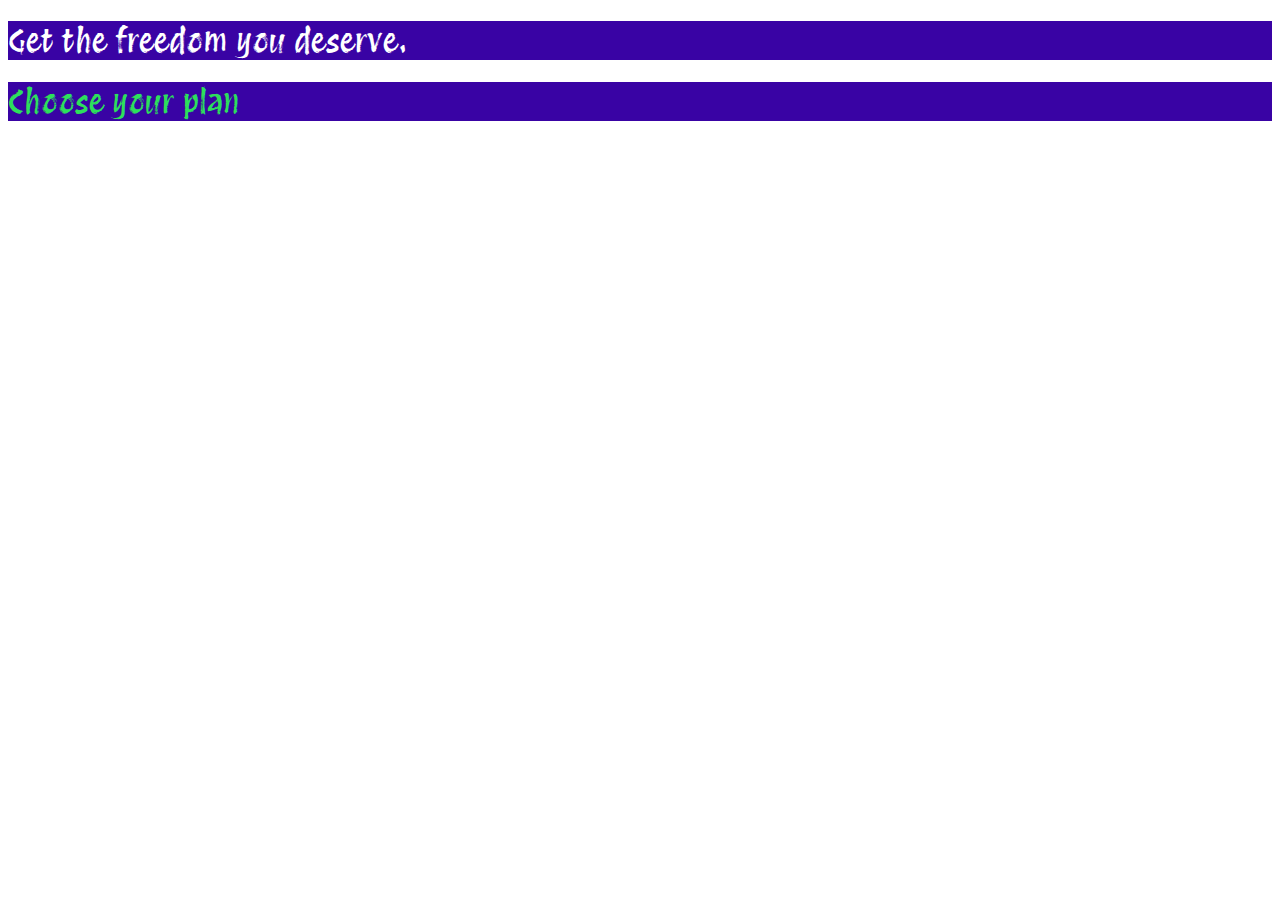
<file: project01/index.html>
<!DOCTYPE html>
<html lang="en">

<head>
    <meta charset="UTF-8">
    <meta http-equiv="X-UA-Compatible" content="ie=edge">
    <title>uHost</title>
    <link rel="shortcut icon" href="favicon.png">
    <link rel="stylesheet" href="./main.css" />
    <link rel="preconnect" href="https://fonts.googleapis.com">
    <link rel="preconnect" href="https://fonts.gstatic.com" crossorigin>
    <link href="https://fonts.googleapis.com/css2?family=Protest+Revolution&display=swap" rel="stylesheet">
</head>

<body>
    <main>
        <section id="product-overview">
            <h1>Get the freedom you deserve.</h1>
        </section>
        <section id="plans">
            <h1 class="section-title">Choose your plan</h1>
        </section>
    </main>
</body>

</html>
</file>
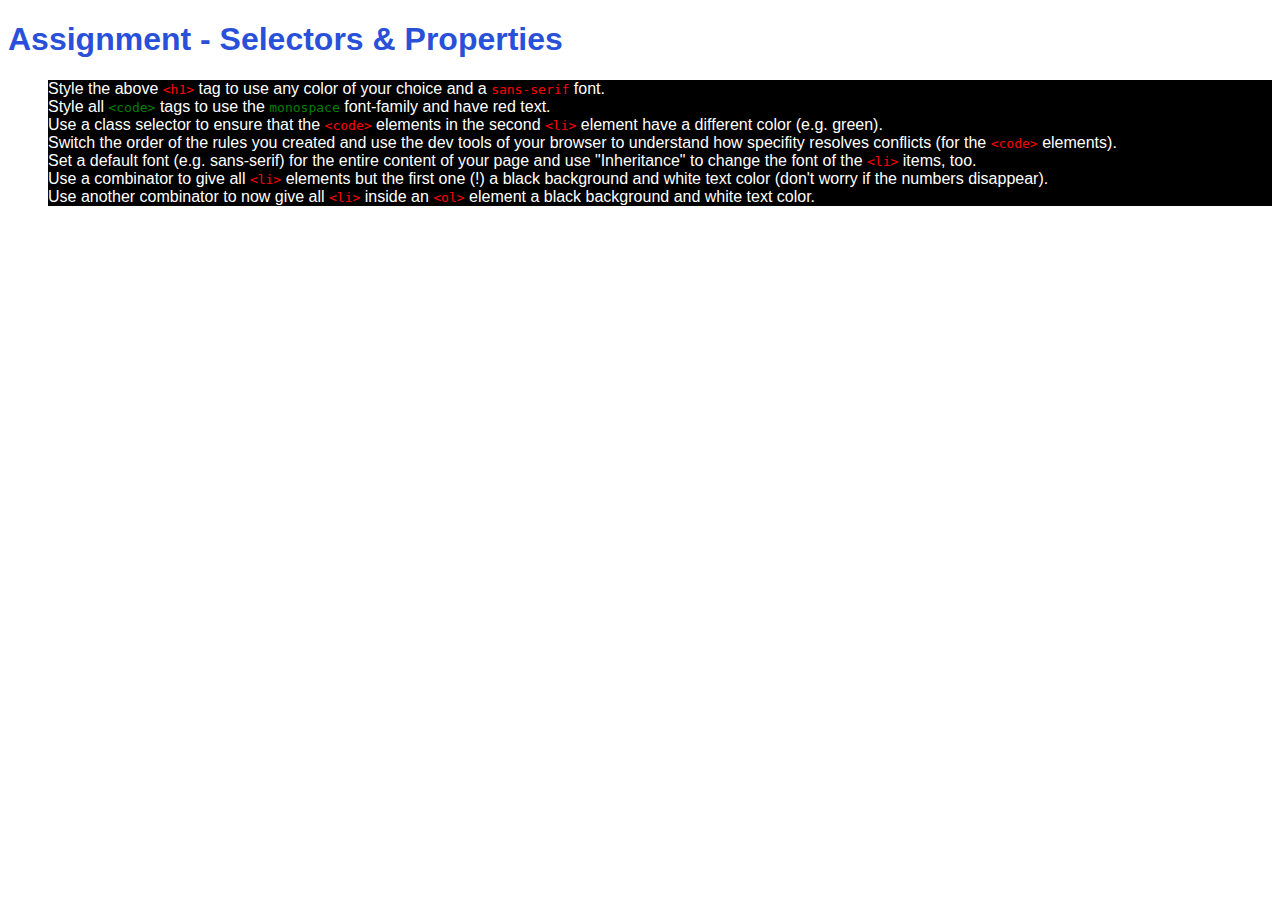
<file: project02/index.html>
<!DOCTYPE html>
<html lang="en">
<head>
    <meta charset="UTF-8">
    <meta name="viewport" content="width=device-width, initial-scale=1.0">
    <meta http-equiv="X-UA-Compatible" content="ie=edge">
    <title>CSS Course</title>
    <link rel="stylesheet" href="main.css">
</head>
<body>
    <h1 id="assignment-instructions">Assignment - Selectors &amp; Properties</h1>
    <ol>
        <li id="first-li">Style the above <code>&lt;h1&gt;</code> tag to use any color of your choice and a <code>sans-serif</code> font.</li>
        <li class="second-li">Style all <code>&lt;code&gt;</code> tags to use the <code>monospace</code> font-family and have red text.</li>
        <li>Use a class selector to ensure that the <code>&lt;code&gt;</code> elements in the second <code>&lt;li&gt;</code> element have a different color (e.g. green).</li>
        <li>Switch the order of the rules you created and use the dev tools of your browser to understand how specifity resolves conflicts (for the <code>&lt;code&gt;</code> elements).</li>
        <li>Set a default font (e.g. sans-serif) for the entire content of your page and use "Inheritance" to change the font of the <code>&lt;li&gt;</code> items, too.</li>
        <li>Use a combinator to give all <code>&lt;li&gt;</code> elements but the first one (!) a black background and white text color (don't worry if the numbers disappear).</li>
        <li>Use another combinator to now give all <code>&lt;li&gt;</code> inside an <code>&lt;ol&gt;</code> element a black background and white text color.</li>
    </ol>
</body>
</html>
</file>
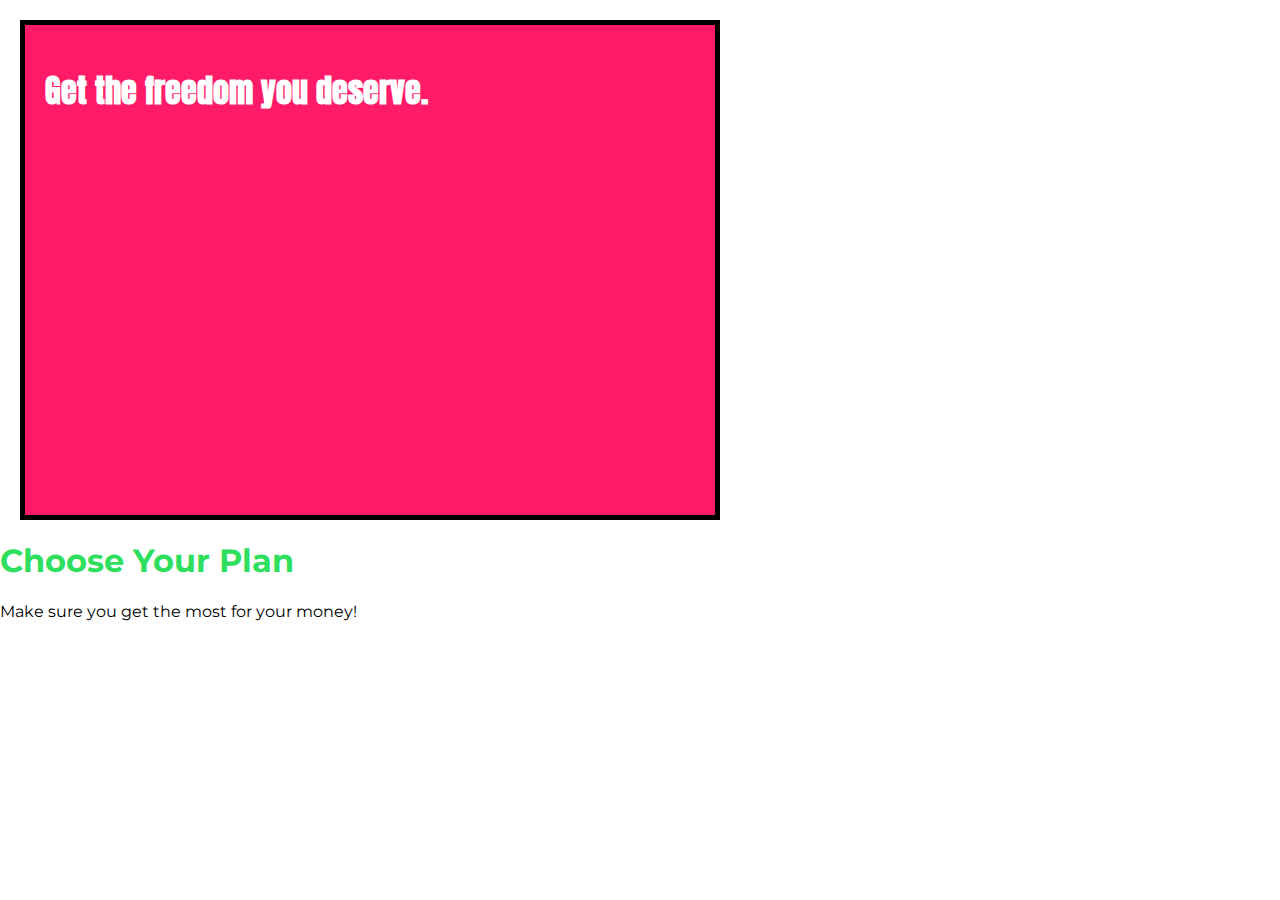
<file: project03/index.html>
<!DOCTYPE html>
<html lang="en">

<head>
    <meta charset="UTF-8">
    <meta http-equiv="X-UA-Compatible" content="ie=edge">
    <title>uHost</title>
    <link rel="shortcut icon" href="favicon.png">
    <link href="https://fonts.googleapis.com/css?family=Anton" rel="stylesheet">
    <link href="https://fonts.googleapis.com/css?family=Montserrat:400,700" rel="stylesheet">
    <link rel="stylesheet" href="main.css">
</head>

<body>
    <main>
        <section id="product-overview">
            <h1>Get the freedom you deserve.</h1>
        </section>
        <section id="plans">
            <h1 class="section-title">Choose Your Plan</h1>
            <p>Make sure you get the most for your money!</p>
        </section>
    </main>
</body>

</html>
</file>
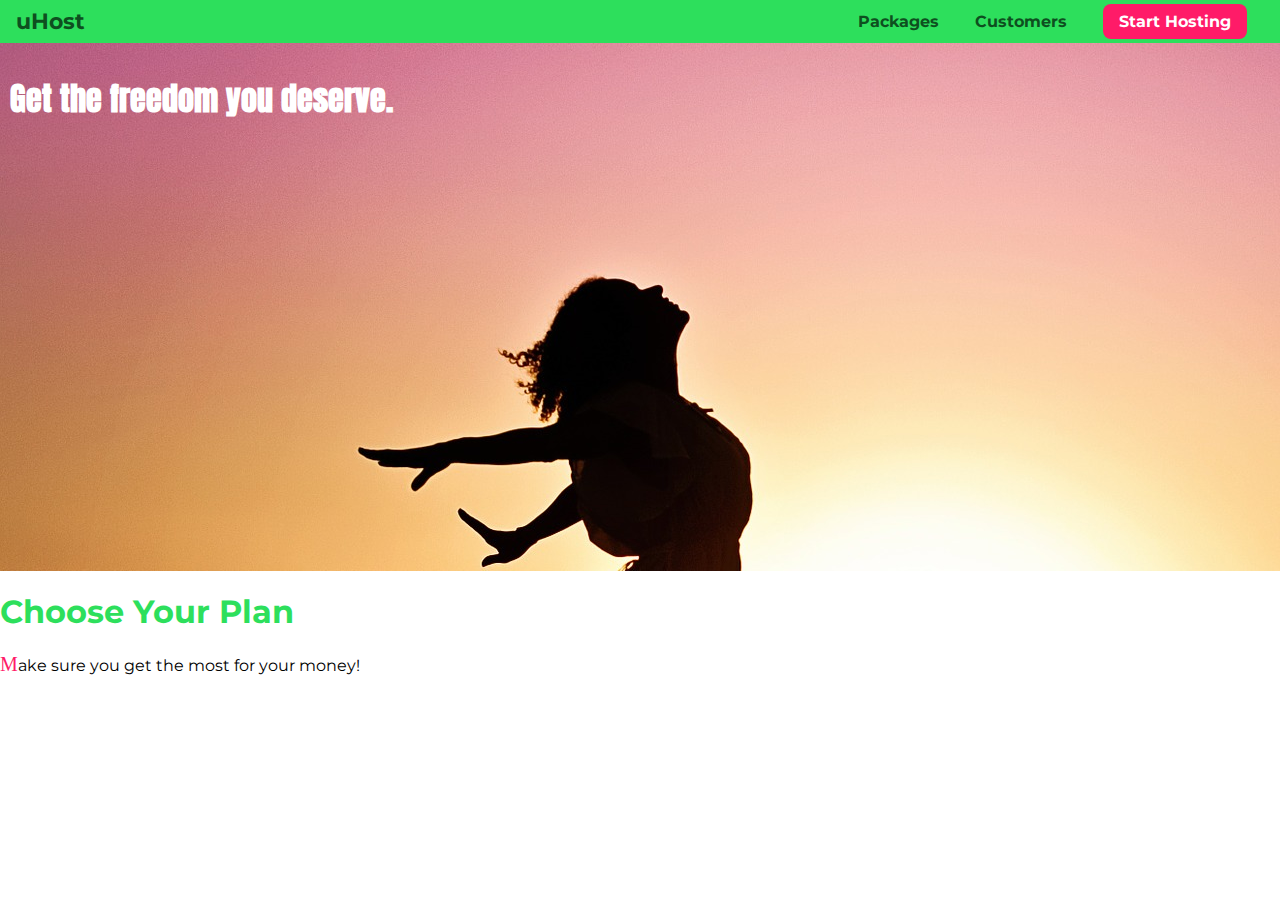
<file: project04/index.html>
<!DOCTYPE html>
<html lang="en">

<head>
    <meta charset="UTF-8">
    <meta http-equiv="X-UA-Compatible" content="ie=edge">
    <title>uHost</title>
    <link rel="shortcut icon" href="favicon.png">
    <link href="https://fonts.googleapis.com/css?family=Anton" rel="stylesheet">
    <link href="https://fonts.googleapis.com/css?family=Montserrat:400,700" rel="stylesheet">
    <link rel="stylesheet" href="main.css">
</head>

<body>
    <header class="main-header">
        <div>
            <a href="index.html" class="main-header__brand">
                uHost
            </a>
        </div>
        <nav class="main-nav">
            <ul class="main-nav__items">
                <li class="main-nav__item">
                    <a href="packages/index.html">Packages</a>
                </li>
                <li class="main-nav__item">
                    <a href="customers/index.html">Customers</a>
                </li>
                <li class="main-nav__item main-nav__item--cta">
                    <a href="start-hosting/index.html">Start Hosting</a>
                </li>
            </ul>
        </nav>
    </header>
    <main>
        <section id="product-overview">
            <h1>Get the freedom you deserve.</h1>
        </section>
        <section id="plans">
            <h1 class="section-title">Choose Your Plan</h1>
            <p>Make sure you get the most for your money!</p>
        </section>
    </main>
</body>

</html>
</file>
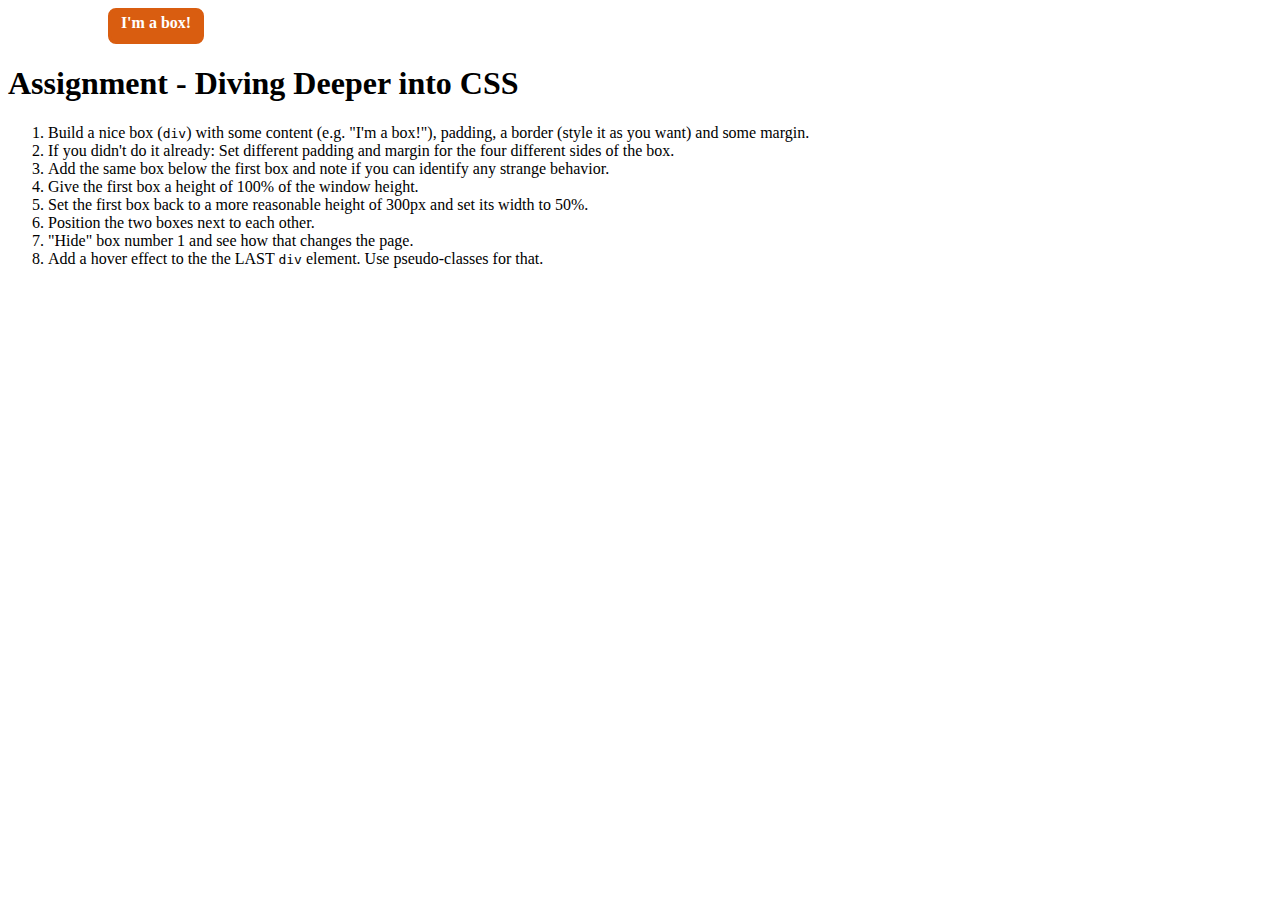
<file: project05/index.html>
<!DOCTYPE html>
<html lang="en">
<head>
    <meta charset="UTF-8">
    <meta name="viewport" content="width=device-width, initial-scale=1.0">
    <meta http-equiv="X-UA-Compatible" content="ie=edge">
    <title>CSS Course</title>
    <link rel="stylesheet" href="main.css">
</head>
<body>
    <header class="main-header">
        <div>I'm a box!</div>
        <div>I'm a box!</div>
    </header>
    <h1>Assignment - Diving Deeper into CSS</h1>
    <ol>
        <li>Build a nice box (<code>div</code>) with some content (e.g. "I'm a box!"), padding, a border (style it as you want) and some margin.</li>
        <li>If you didn't do it already: Set different padding and margin for the four different sides of the box.</li>
        <li>Add the same box below the first box and note if you can identify any strange behavior.</li>
        <li>Give the first box a height of 100% of the window height.</li>
        <li>Set the first box back to a more reasonable height of 300px and set its width to 50%.</li>
        <li>Position the two boxes next to each other.</li>
        <li>"Hide" box number 1 and see how that changes the page.</li>
        <li>Add a hover effect to the the LAST <code>div</code> element. Use pseudo-classes for that.</li>
    </ol>
</body>
</html>
</file>
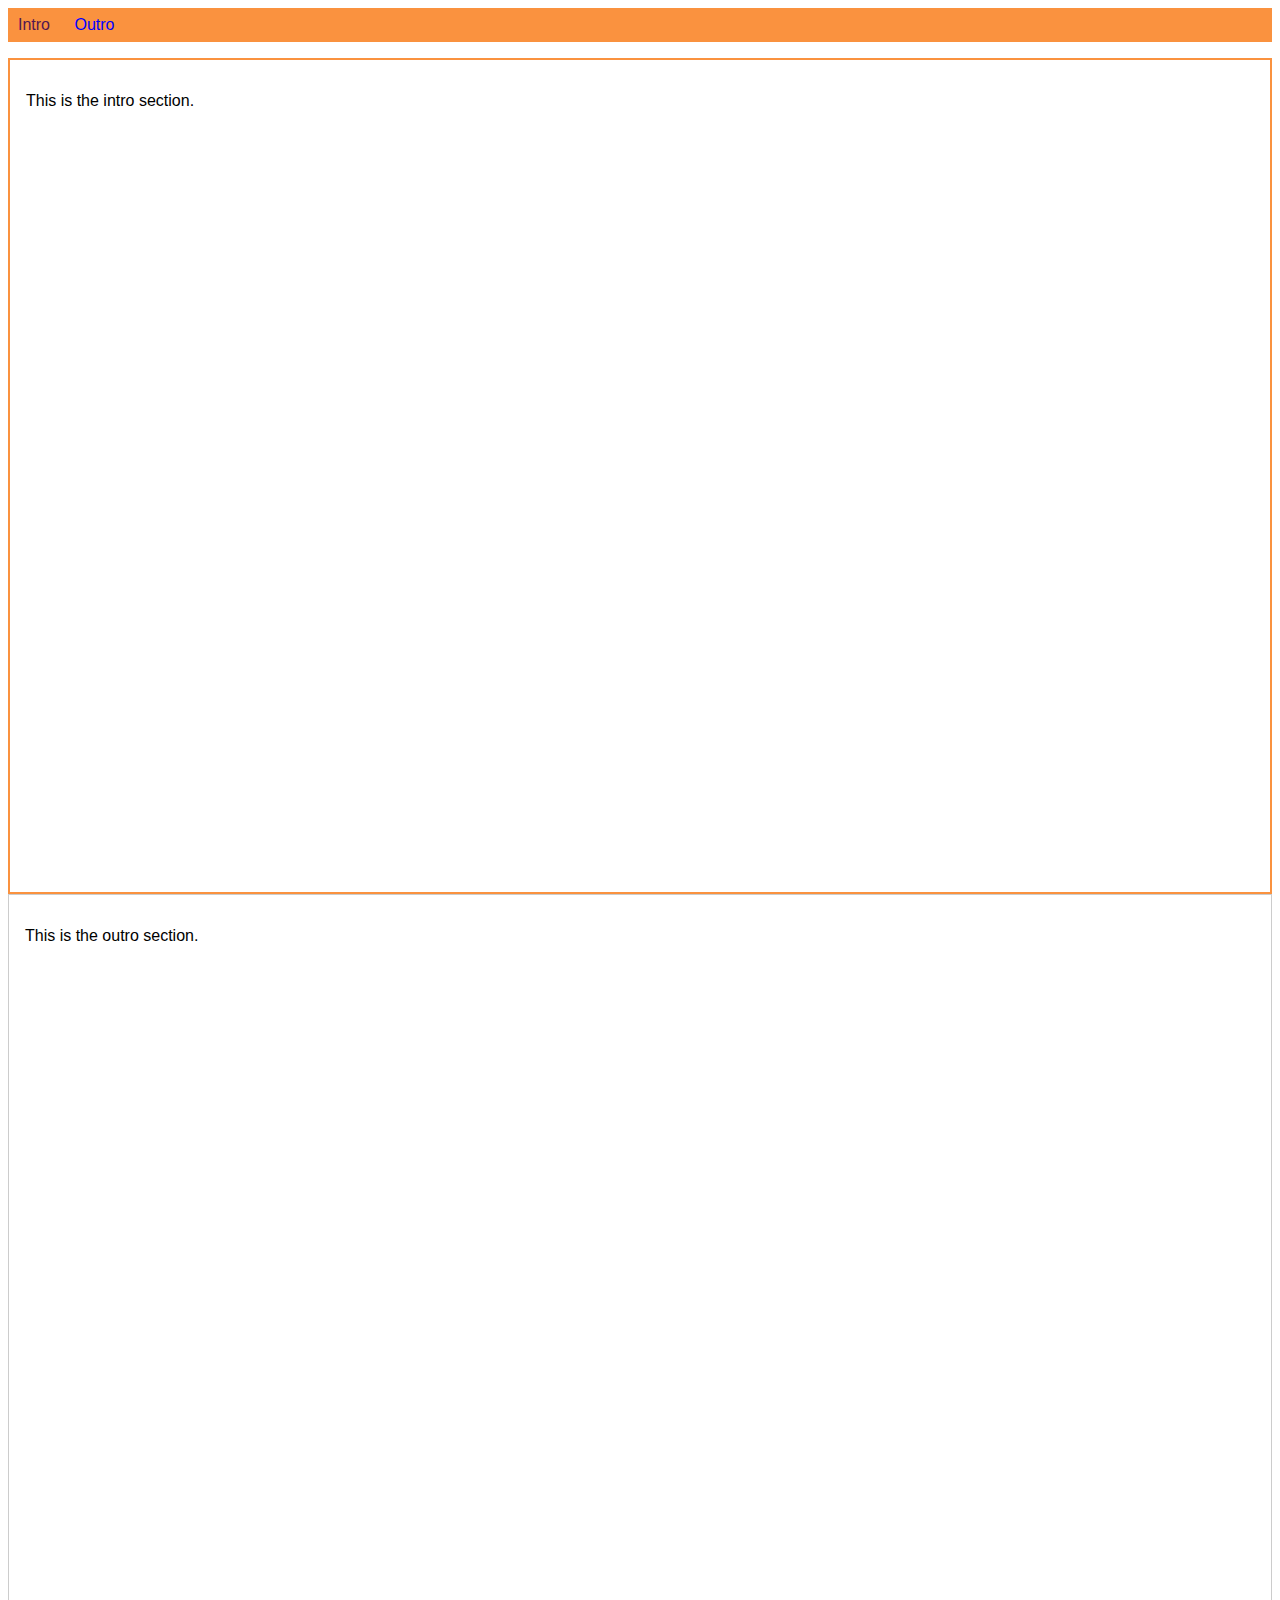
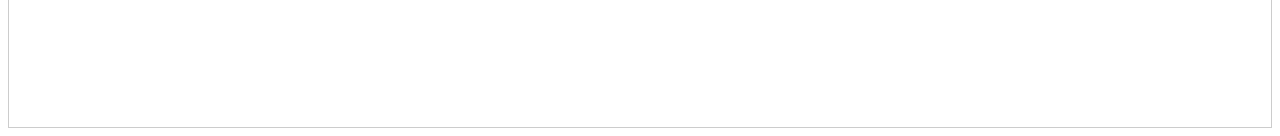
<file: project06/index.html>
<!DOCTYPE html>
<html lang="en">

<head>
    <meta charset="UTF-8">
    <meta name="viewport" content="width=device-width, initial-scale=1.0">
    <meta http-equiv="X-UA-Compatible" content="ie=edge">
    <title>CSS Course</title>
    <link rel="stylesheet" href="main.css">
</head>

<body>
    <nav>
        <a href="#intro" class="active">Intro</a>
        <a href="#outro">Outro</a>
    </nav>
    <section id="intro" class="main-section highlighted">
        <p>This is the intro section.</p>
    </section>
    <section id="outro" class="main-section">
        <p>This is the outro section.</p>
    </section>
</body>

</html>
</file>
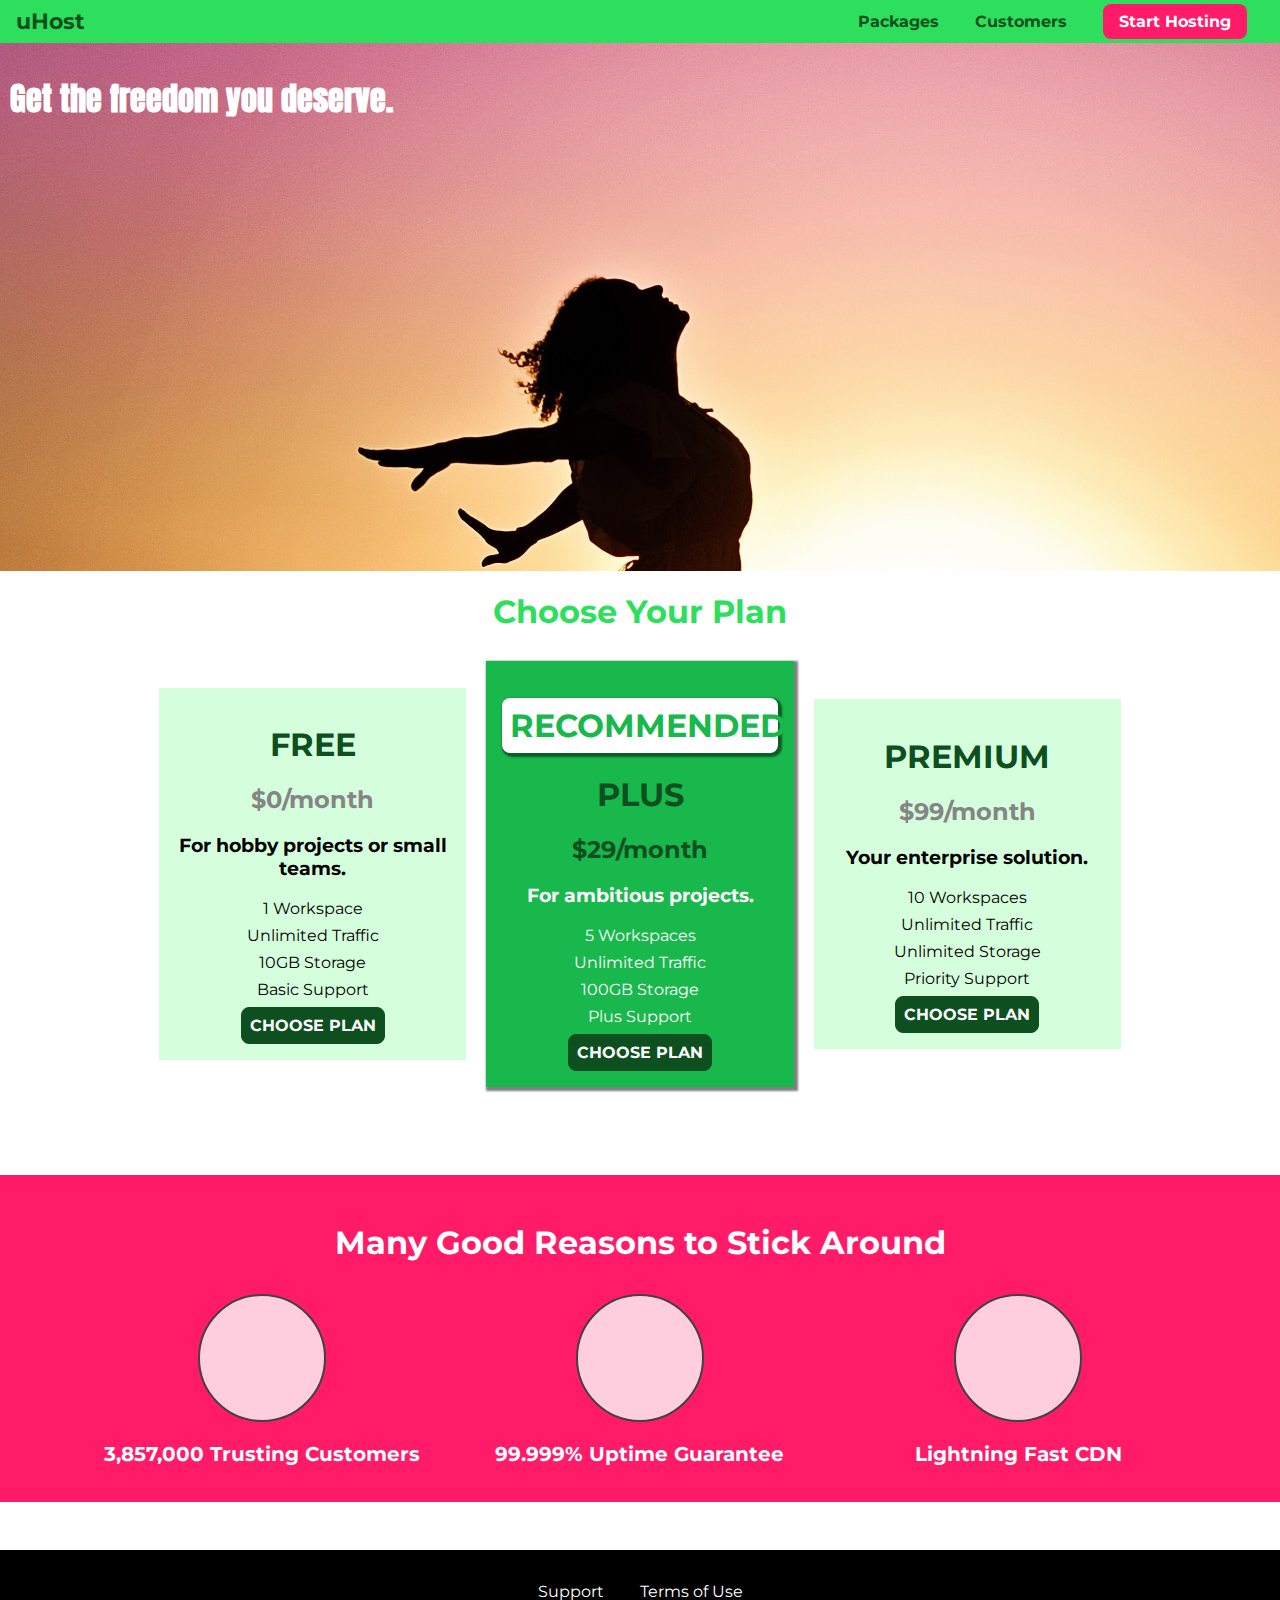
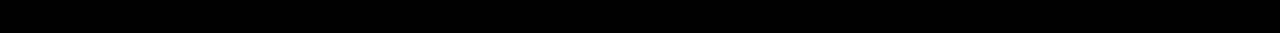
<file: project07/index.html>
<!DOCTYPE html>
<html lang="en">

<head>
    <meta charset="UTF-8">
    <meta http-equiv="X-UA-Compatible" content="ie=edge">
    <title>uHost</title>
    <link rel="shortcut icon" href="favicon.png">
    <link href="https://fonts.googleapis.com/css?family=Anton" rel="stylesheet">
    <link href="https://fonts.googleapis.com/css?family=Montserrat:400,700" rel="stylesheet">
    <link rel="stylesheet" href="./shared.css">
    <link rel="stylesheet" href="./main.css">
</head>

<body>
    <header class="main-header">
        <div>
            <a href="./index.html" class="main-header__brand">
                uHost
            </a>
        </div>
        <nav class="main-nav">
            <ul class="main-nav__items">
                <li class="main-nav__item">
                    <a href="packages/index.html">Packages</a>
                </li>
                <li class="main-nav__item">
                    <a href="customers/index.html">Customers</a>
                </li>
                <li class="main-nav__item main-nav__item--cta">
                    <a href="start-hosting/index.html">Start Hosting</a>
                </li>
            </ul>
        </nav>
    </header>
    <main>
        <section id="product-overview">
            <h1>Get the freedom you deserve.</h1>
        </section>
        <section id="plans">
            <h1 class="section-title">Choose Your Plan</h1>
            <div class="plan_list">
                <article class="plan">
                    <h1 class="plan__title">FREE</h1>
                    <h2 class="plan__price">$0/month</h2>
                    <h3>For hobby projects or small teams.</h3>
                    <ul class="plan__features">
                        <li>1 Workspace</li>
                        <li>Unlimited Traffic</li>
                        <li>10GB Storage</li>
                        <li>Basic Support</li>
                    </ul>
                    <div>
                        <button class="button">CHOOSE PLAN</button>
                    </div>
                </article>
                <article class="plan plan--highlighted">
                    <h1 class="plan__annotation">RECOMMENDED</h1>
                    <h1 class="plan__title">PLUS</h1>
                    <h2 class="plan__price">$29/month</h2>
                    <h3>For ambitious projects.</h3>
                    <ul class="plan__features">
                        <li>5 Workspaces</li>
                        <li>Unlimited Traffic</li>
                        <li>100GB Storage</li>
                        <li>Plus Support</li>
                    </ul>
                    <div>
                        <button class="button">CHOOSE PLAN</button>
                    </div>
                </article>
                <article class="plan">
                    <h1 class="plan__title">PREMIUM</h1>
                    <h2 class="plan__price">$99/month</h2>
                    <h3>Your enterprise solution.</h3>
                    <ul class="plan__features">
                        <li>10 Workspaces</li>
                        <li>Unlimited Traffic</li>
                        <li>Unlimited Storage</li>
                        <li>Priority Support</li>
                    </ul>
                    <div>
                        <button class="button">CHOOSE PLAN</button>
                    </div>
                </article>
            </div>
        </section>
        <section id="key-features">
            <h1 class="section-title">Many Good Reasons to Stick Around</h1>
            <ul class="key-feature__list">
                <li class="key-feature">
                    <div class="key-feature__image">

                    </div>
                    <p class="key-feature__description">3,857,000 Trusting Customers</p>
                </li>
                <li class="key-feature">
                    <div class="key-feature__image">

                    </div>
                    <p class="key-feature__description">99.999% Uptime Guarantee</p>
                </li>
                <li class="key-feature">
                    <div class="key-feature__image">

                    </div>
                    <p class="key-feature__description">Lightning Fast CDN</p>
                </li>
            </ul>
        </section>
    </main>
    <footer class="main-footer">
        <nav>
            <ul class="main-footer__links">
                <li class="main-footer__link">
                    <a href="#">Support</a>
                </li>
                <li class="main-footer__link">
                    <a href="#">Terms of Use</a>
                </li>
            </ul>
        </nav>
    </footer>
</body>

</html>
</file>
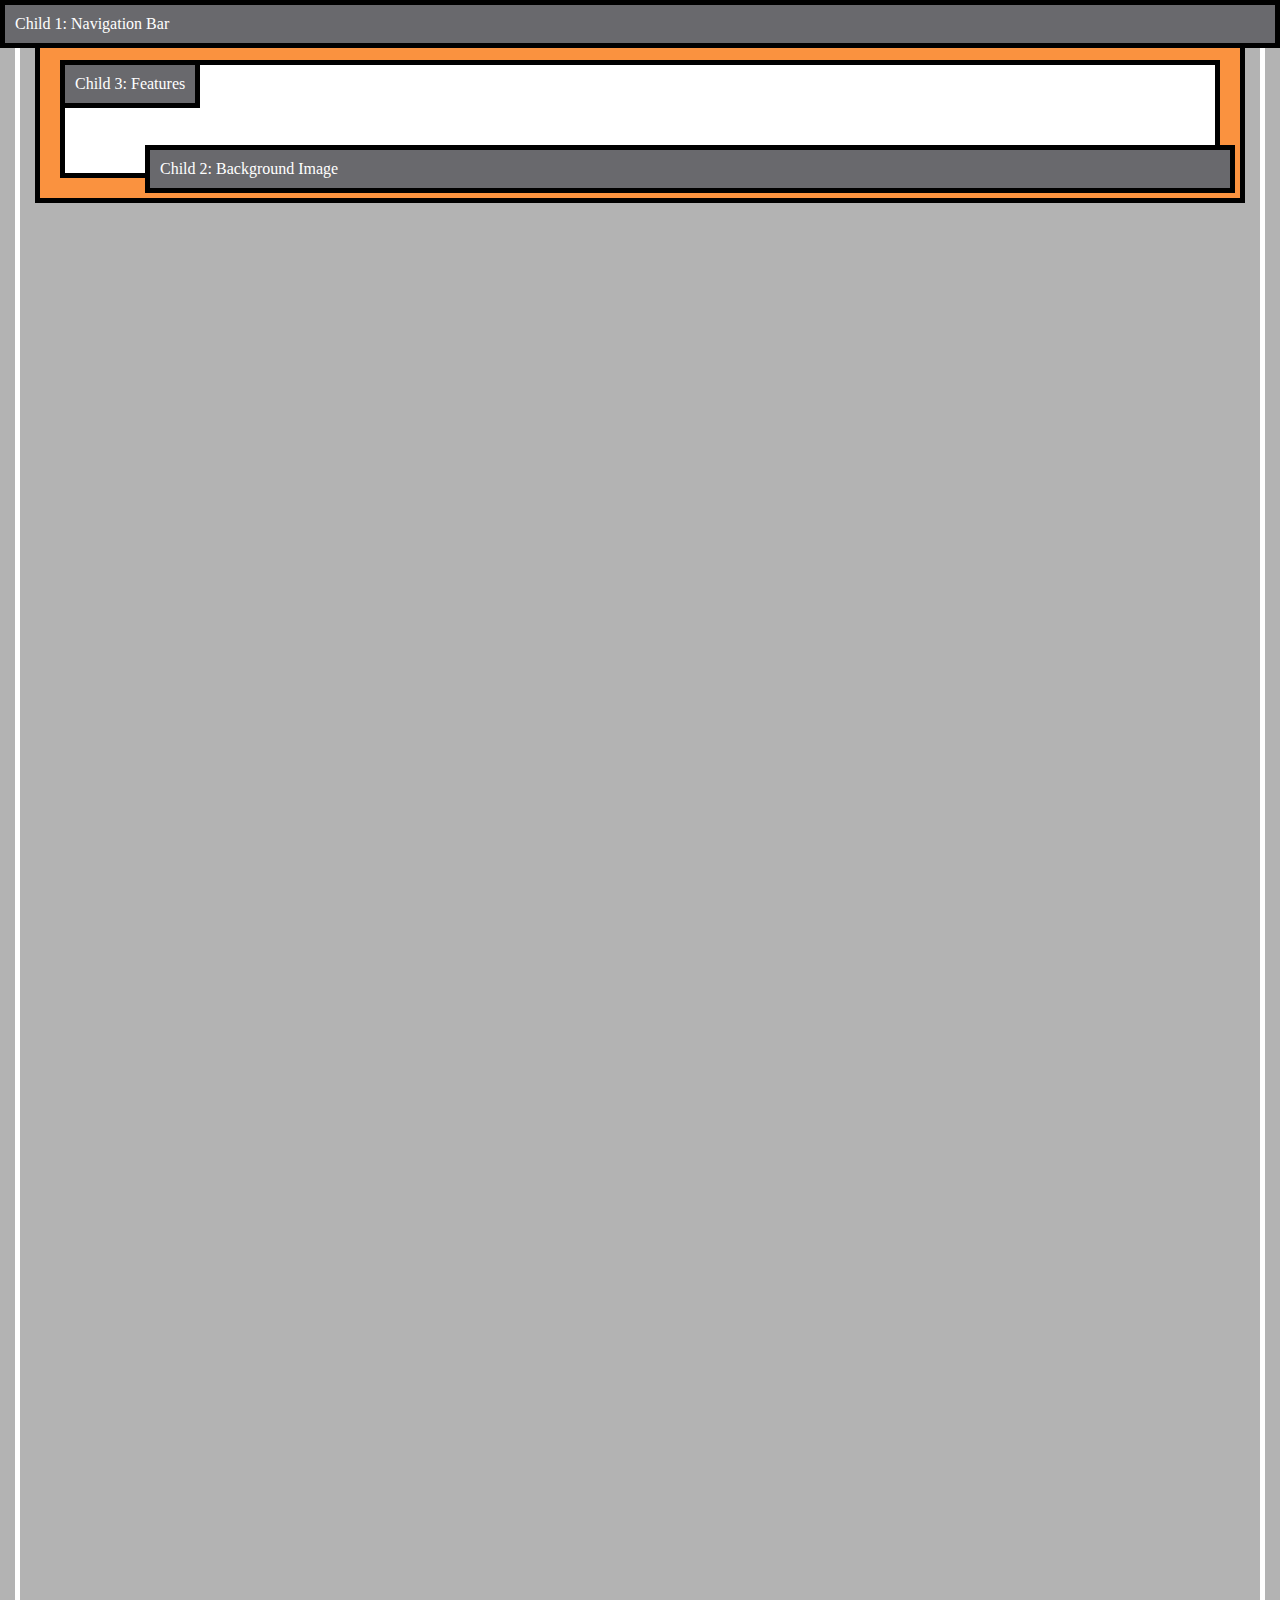
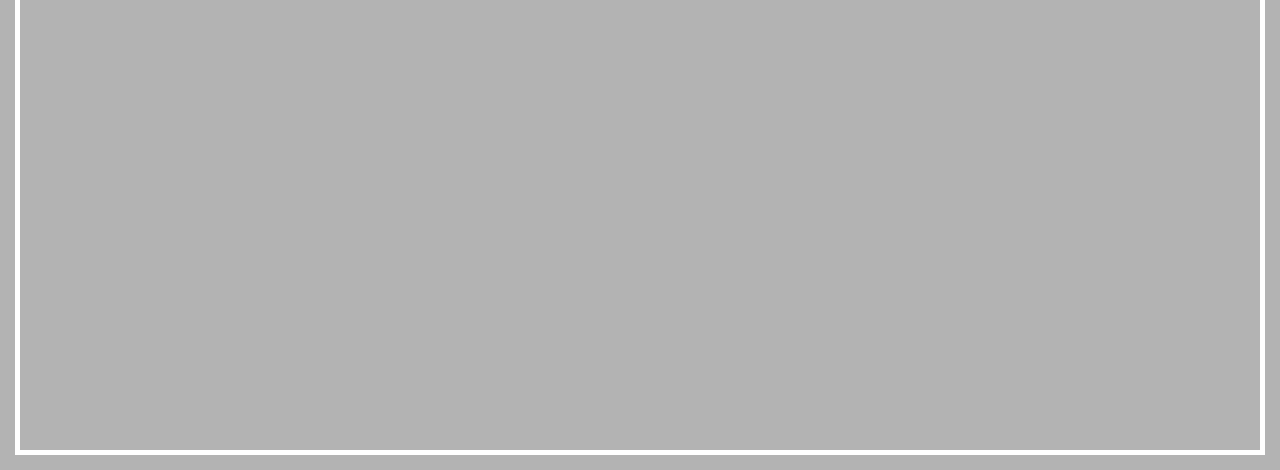
<file: project08/index.html>
<!DOCTYPE html>
<html lang="en">
    <head>
        <meta charset="UTF-8">
        <meta http-equiv="X-UA-Compatible" content="ie=edge">
        <link rel="stylesheet" href="main.css">
        <title>Position</title>
    </head>
    <body>
        <div class="parent">
            <div class="child-1">Child 1: Navigation Bar</div>
            <div class="child-2">Child 2: Background Image</div>
            <div class="child-3">Child 3: Features</div>
        </div>
    </body>
</html>
</file>
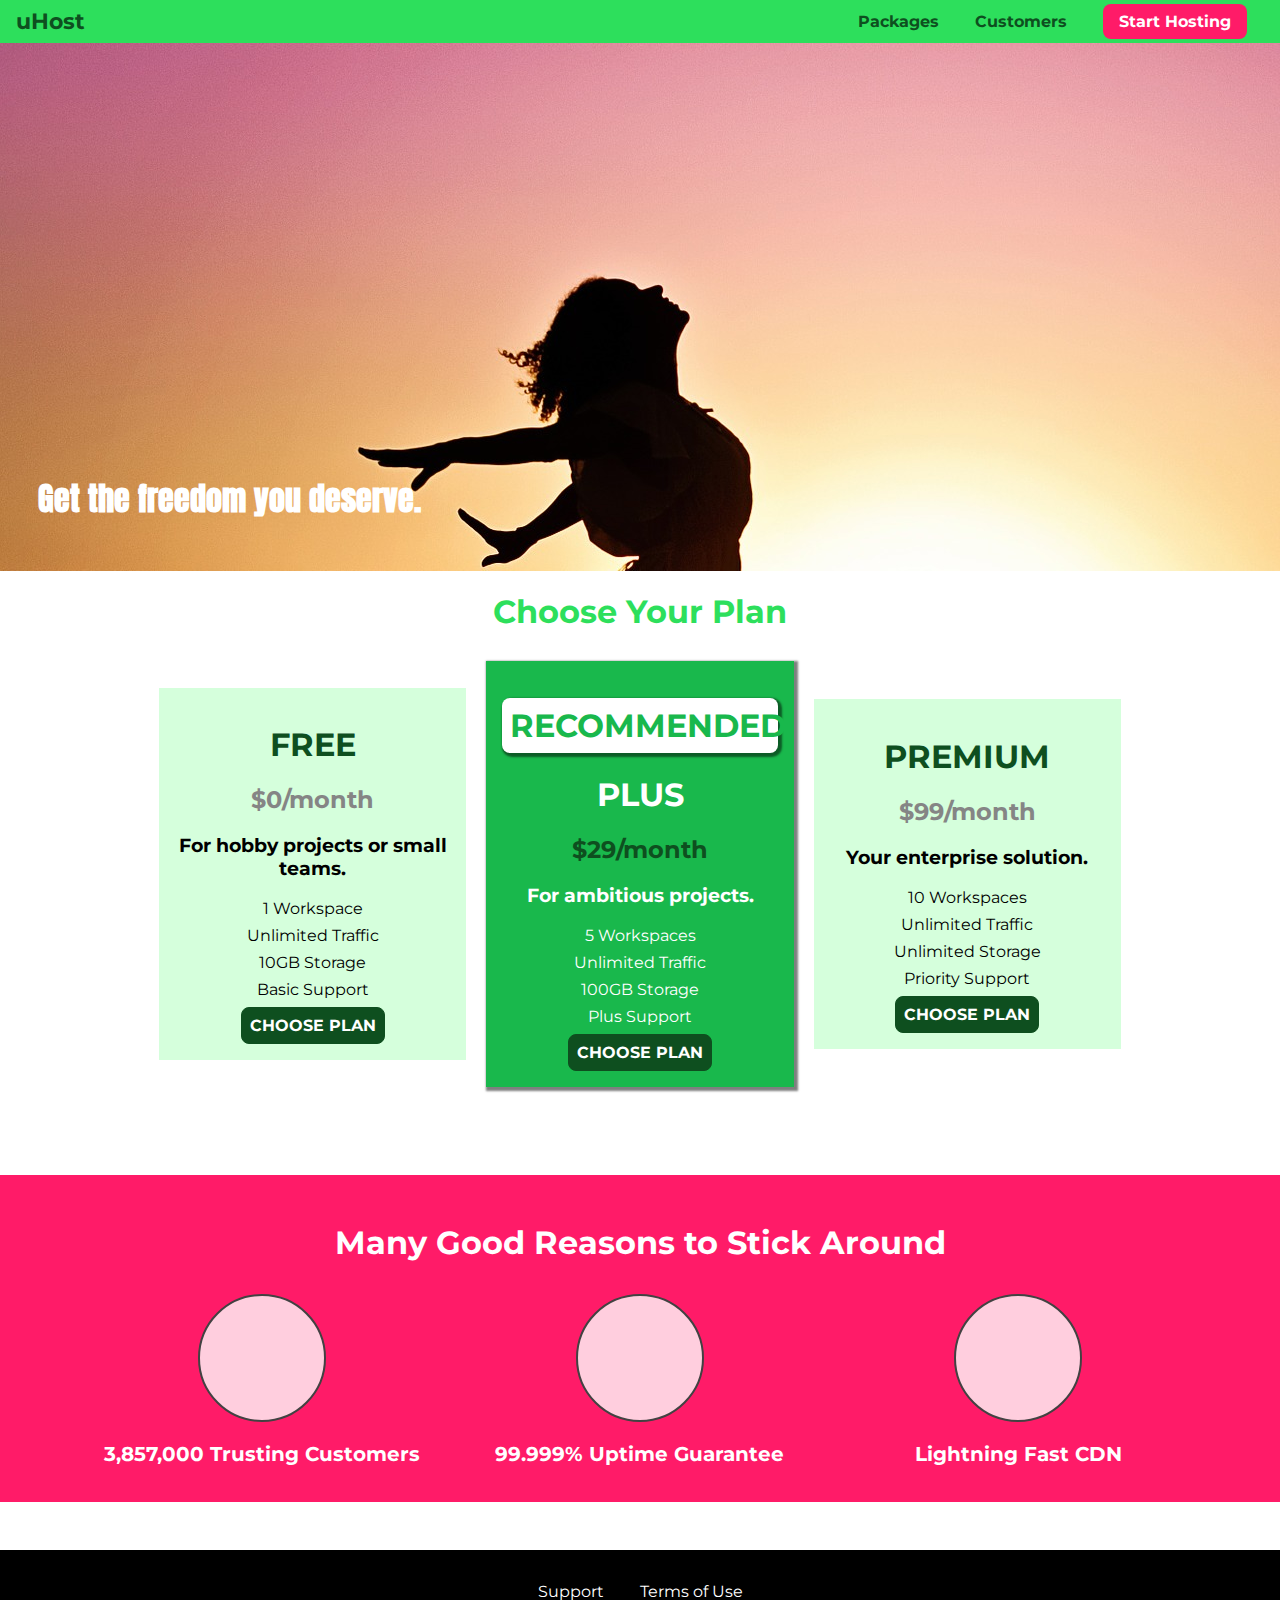
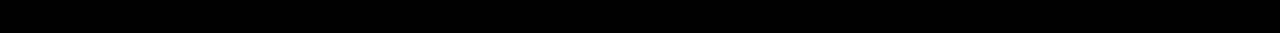
<file: project09/index.html>
<!DOCTYPE html>
<html lang="en">

<head>
    <meta charset="UTF-8">
    <meta http-equiv="X-UA-Compatible" content="ie=edge">
    <title>uHost</title>
    <link rel="shortcut icon" href="favicon.png">
    <link href="https://fonts.googleapis.com/css?family=Anton" rel="stylesheet">
    <link href="https://fonts.googleapis.com/css?family=Montserrat:400,700" rel="stylesheet">
    <link rel="stylesheet" href="shared.css">
    <link rel="stylesheet" href="main.css">
</head>

<body>
    <header class="main-header">
        <div>
            <a href="index.html" class="main-header__brand">
                uHost
            </a>
        </div>
        <nav class="main-nav">
            <ul class="main-nav__items">
                <li class="main-nav__item">
                    <a href="packages/index.html">Packages</a>
                </li>
                <li class="main-nav__item">
                    <a href="customers/index.html">Customers</a>
                </li>
                <li class="main-nav__item main-nav__item--cta">
                    <a href="start-hosting/index.html">Start Hosting</a>
                </li>
            </ul>
        </nav>
    </header>
    <main>
        <section id="product-overview">
            <h1>Get the freedom you deserve.</h1>
        </section>
        <section id="plans">
            <h1 class="section-title">Choose Your Plan</h1>
            <div class="plan__list">
                <article class="plan">
                    <h1 class="plan__title">FREE</h1>
                    <h2 class="plan__price">$0/month</h2>
                    <h3>For hobby projects or small teams.</h3>
                    <ul class="plan__features">
                        <li class="plan__feature">1 Workspace</li>
                        <li class="plan__feature">Unlimited Traffic</li>
                        <li class="plan__feature">10GB Storage</li>
                        <li class="plan__feature">Basic Support</li>
                    </ul>
                    <div>
                        <button class="button">CHOOSE PLAN</button>
                    </div>
                </article>
                <article class="plan plan--highlighted">
                    <h1 class="plan__annotation">RECOMMENDED</h1>
                    <h1 class="plan__title">PLUS</h1>
                    <h2 class="plan__price">$29/month</h2>
                    <h3>For ambitious projects.</h3>
                    <ul class="plan__features">
                        <li class="plan__feature">5 Workspaces</li>
                        <li class="plan__feature">Unlimited Traffic</li>
                        <li class="plan__feature">100GB Storage</li>
                        <li class="plan__feature">Plus Support</li>
                    </ul>
                    <div>
                        <button class="button">CHOOSE PLAN</button>
                    </div>
                </article>
                <article class="plan">
                    <h1 class="plan__title">PREMIUM</h1>
                    <h2 class="plan__price">$99/month</h2>
                    <h3>Your enterprise solution.</h3>
                    <ul class="plan__features">
                        <li class="plan__feature">10 Workspaces</li>
                        <li class="plan__feature">Unlimited Traffic</li>
                        <li class="plan__feature">Unlimited Storage</li>
                        <li class="plan__feature">Priority Support</li>
                    </ul>
                    <div>
                        <button class="button">CHOOSE PLAN</button>
                    </div>
                </article>
            </div>
        </section>
        <section id="key-features">
            <h1 class="section-title">Many Good Reasons to Stick Around</h1>
            <ul class="key-feature__list">
                <li class="key-feature">
                    <div class="key-feature__image">

                    </div>
                    <p class="key-feature__description">3,857,000 Trusting Customers</p>
                </li>
                <li class="key-feature">
                    <div class="key-feature__image">

                    </div>
                    <p class="key-feature__description">99.999% Uptime Guarantee</p>
                </li>
                <li class="key-feature">
                    <div class="key-feature__image">

                    </div>
                    <p class="key-feature__description">Lightning Fast CDN</p>
                </li>
            </ul>
        </section>
    </main>
    <footer class="main-footer">
        <nav>
            <ul class="main-footer__links">
                <li class="main-footer__link">
                    <a href="#">Support</a>
                </li>
                <li class="main-footer__link">
                    <a href="#">Terms of Use</a>
                </li>
            </ul>
        </nav>
    </footer>
</body>

</html>
</file>
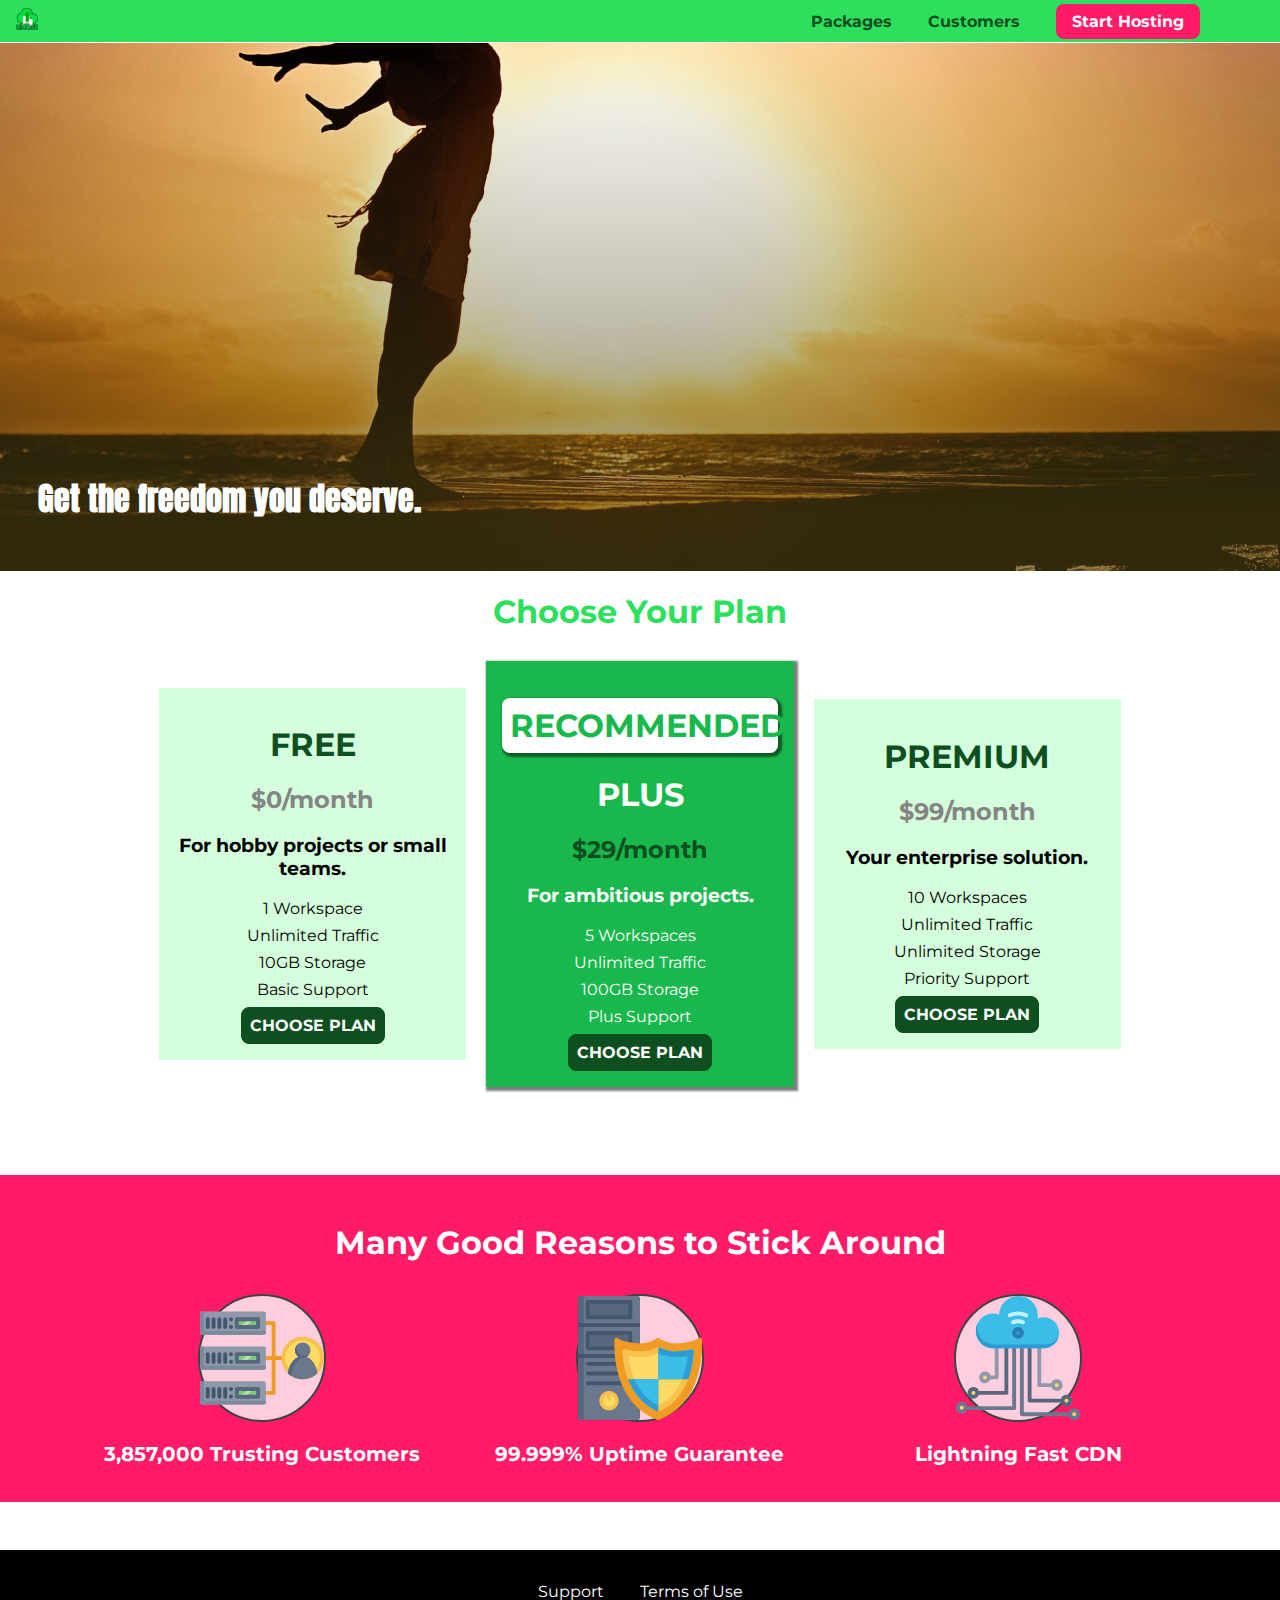
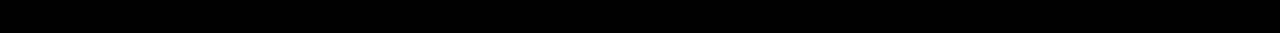
<file: project10/index.html>
<!DOCTYPE html>
<html lang="en">

<head>
    <meta charset="UTF-8">
    <meta http-equiv="X-UA-Compatible" content="ie=edge">
    <title>uHost</title>
    <link rel="shortcut icon" href="favicon.png">
    <link href="https://fonts.googleapis.com/css?family=Anton" rel="stylesheet">
    <link href="https://fonts.googleapis.com/css?family=Montserrat:400,700" rel="stylesheet">
    <link rel="stylesheet" href="shared.css">
    <link rel="stylesheet" href="main.css">
</head>

<body>
    <header class="main-header">
        <div>
            <a href="index.html" class="main-header__brand">
                <img src="./images/uhost-icon.png" alt="uHost - Your favorite web hosting company">
            </a>
        </div>
        <nav class="main-nav">
            <ul class="main-nav__items">
                <li class="main-nav__item">
                    <a href="packages/index.html">Packages</a>
                </li>
                <li class="main-nav__item">
                    <a href="customers/index.html">Customers</a>
                </li>
                <li class="main-nav__item main-nav__item--cta">
                    <a href="start-hosting/index.html">Start Hosting</a>
                </li>
            </ul>
        </nav>
    </header>
    <main>
        <section id="product-overview">
            <h1>Get the freedom you deserve.</h1>
        </section>
        <section id="plans">
            <h1 class="section-title">Choose Your Plan</h1>
            <div class="plan__list">
                <article class="plan">
                    <h1 class="plan__title">FREE</h1>
                    <h2 class="plan__price">$0/month</h2>
                    <h3>For hobby projects or small teams.</h3>
                    <ul class="plan__features">
                        <li class="plan__feature">1 Workspace</li>
                        <li class="plan__feature">Unlimited Traffic</li>
                        <li class="plan__feature">10GB Storage</li>
                        <li class="plan__feature">Basic Support</li>
                    </ul>
                    <div>
                        <button class="button">CHOOSE PLAN</button>
                    </div>
                </article>
                <article class="plan plan--highlighted">
                    <h1 class="plan__annotation">RECOMMENDED</h1>
                    <h1 class="plan__title">PLUS</h1>
                    <h2 class="plan__price">$29/month</h2>
                    <h3>For ambitious projects.</h3>
                    <ul class="plan__features">
                        <li class="plan__feature">5 Workspaces</li>
                        <li class="plan__feature">Unlimited Traffic</li>
                        <li class="plan__feature">100GB Storage</li>
                        <li class="plan__feature">Plus Support</li>
                    </ul>
                    <div>
                        <button class="button">CHOOSE PLAN</button>
                    </div>
                </article>
                <article class="plan">
                    <h1 class="plan__title">PREMIUM</h1>
                    <h2 class="plan__price">$99/month</h2>
                    <h3>Your enterprise solution.</h3>
                    <ul class="plan__features">
                        <li class="plan__feature">10 Workspaces</li>
                        <li class="plan__feature">Unlimited Traffic</li>
                        <li class="plan__feature">Unlimited Storage</li>
                        <li class="plan__feature">Priority Support</li>
                    </ul>
                    <div>
                        <button class="button">CHOOSE PLAN</button>
                    </div>
                </article>
            </div>
        </section>
        <section id="key-features">
            <h1 class="section-title">Many Good Reasons to Stick Around</h1>
            <ul class="key-feature__list">
                <li class="key-feature">
                    <div class="key-feature__image">
                        <svg viewBox="0 0 512 512">
                            <path style="fill:#F09B24;" d="M344,248h-32V112c0-4.418-3.582-8-8-8h-40c-4.418,0-8,3.582-8,8s3.582,8,8,8h32v128h-32  c-4.418,0-8,3.582-8,8s3.582,8,8,8h32v128h-32c-4.418,0-8,3.582-8,8s3.582,8,8,8h40c4.418,0,8-3.582,8-8V264h32c4.418,0,8-3.582,8-8  S348.418,248,344,248z"
                            />
                            <path style="fill:#8E9AA9;" d="M264,64H8c-4.418,0-8,3.582-8,8v80c0,4.418,3.582,8,8,8h256c4.418,0,8-3.582,8-8V72  C272,67.582,268.418,64,264,64z"
                            />
                            <path style="fill:#7C899B;" d="M24,144c-4.418,0-8-3.582-8-8V64H8c-4.418,0-8,3.582-8,8v80c0,4.418,3.582,8,8,8h256  c4.418,0,8-3.582,8-8v-8H24z"
                            />
                            <rect x="152" y="96" style="fill:#B8E3A8;" width="88" height="32" />
                            <g>
                                <polygon style="fill:#7EC97D;" points="152,96 152,128 166,128 198,96  " />
                                <polygon style="fill:#7EC97D;" points="220,96 188,128 240,128 240,96  " />
                            </g>
                            <path style="fill:#56677E;" d="M240,136h-88c-4.418,0-8-3.582-8-8V96c0-4.418,3.582-8,8-8h88c4.418,0,8,3.582,8,8v32  C248,132.418,244.418,136,240,136z M160,120h72v-16h-72V120z"
                            />
                            <g>
                                <path style="fill:#435670;" d="M32,136c-4.418,0-8-3.582-8-8V96c0-4.418,3.582-8,8-8s8,3.582,8,8v32C40,132.418,36.418,136,32,136z   "
                                />
                                <path style="fill:#435670;" d="M56,136c-4.418,0-8-3.582-8-8V96c0-4.418,3.582-8,8-8s8,3.582,8,8v32C64,132.418,60.418,136,56,136z   "
                                />
                                <path style="fill:#435670;" d="M80,136c-4.418,0-8-3.582-8-8V96c0-4.418,3.582-8,8-8s8,3.582,8,8v32C88,132.418,84.418,136,80,136z   "
                                />
                                <path style="fill:#435670;" d="M104,136c-4.418,0-8-3.582-8-8V96c0-4.418,3.582-8,8-8s8,3.582,8,8v32   C112,132.418,108.418,136,104,136z"
                                />
                                <path style="fill:#435670;" d="M128,105c-4.418,0-8-3.582-8-8v-1c0-4.418,3.582-8,8-8s8,3.582,8,8v1   C136,101.418,132.418,105,128,105z"
                                />
                                <path style="fill:#435670;" d="M128,136c-4.418,0-8-3.582-8-8v-1c0-4.418,3.582-8,8-8s8,3.582,8,8v1   C136,132.418,132.418,136,128,136z"
                                />
                            </g>
                            <path style="fill:#8E9AA9;" d="M264,208H8c-4.418,0-8,3.582-8,8v80c0,4.418,3.582,8,8,8h256c4.418,0,8-3.582,8-8v-80  C272,211.582,268.418,208,264,208z"
                            />
                            <path style="fill:#7C899B;" d="M24,288c-4.418,0-8-3.582-8-8v-72H8c-4.418,0-8,3.582-8,8v80c0,4.418,3.582,8,8,8h256  c4.418,0,8-3.582,8-8v-8H24z"
                            />
                            <rect x="152" y="240" style="fill:#B8E3A8;" width="88" height="32" />
                            <g>
                                <polygon style="fill:#7EC97D;" points="152,240 152,272 166,272 198,240  " />
                                <polygon style="fill:#7EC97D;" points="220,240 188,272 240,272 240,240  " />
                            </g>
                            <path style="fill:#56677E;" d="M240,280h-88c-4.418,0-8-3.582-8-8v-32c0-4.418,3.582-8,8-8h88c4.418,0,8,3.582,8,8v32  C248,276.418,244.418,280,240,280z M160,264h72v-16h-72V264z"
                            />
                            <g>
                                <path style="fill:#435670;" d="M32,280c-4.418,0-8-3.582-8-8v-32c0-4.418,3.582-8,8-8s8,3.582,8,8v32C40,276.418,36.418,280,32,280   z"
                                />
                                <path style="fill:#435670;" d="M56,280c-4.418,0-8-3.582-8-8v-32c0-4.418,3.582-8,8-8s8,3.582,8,8v32C64,276.418,60.418,280,56,280   z"
                                />
                                <path style="fill:#435670;" d="M80,280c-4.418,0-8-3.582-8-8v-32c0-4.418,3.582-8,8-8s8,3.582,8,8v32C88,276.418,84.418,280,80,280   z"
                                />
                                <path style="fill:#435670;" d="M104,280c-4.418,0-8-3.582-8-8v-32c0-4.418,3.582-8,8-8s8,3.582,8,8v32   C112,276.418,108.418,280,104,280z"
                                />
                                <path style="fill:#435670;" d="M128,249c-4.418,0-8-3.582-8-8v-1c0-4.418,3.582-8,8-8s8,3.582,8,8v1   C136,245.418,132.418,249,128,249z"
                                />
                                <path style="fill:#435670;" d="M128,280c-4.418,0-8-3.582-8-8v-1c0-4.418,3.582-8,8-8s8,3.582,8,8v1   C136,276.418,132.418,280,128,280z"
                                />
                            </g>
                            <path style="fill:#8E9AA9;" d="M264,352H8c-4.418,0-8,3.582-8,8v80c0,4.418,3.582,8,8,8h256c4.418,0,8-3.582,8-8v-80  C272,355.582,268.418,352,264,352z"
                            />
                            <path style="fill:#7C899B;" d="M24,432c-4.418,0-8-3.582-8-8v-72H8c-4.418,0-8,3.582-8,8v80c0,4.418,3.582,8,8,8h256  c4.418,0,8-3.582,8-8v-8H24z"
                            />
                            <rect x="152" y="384" style="fill:#B8E3A8;" width="88" height="32" />
                            <g>
                                <polygon style="fill:#7EC97D;" points="152,384 152,416 166,416 198,384  " />
                                <polygon style="fill:#7EC97D;" points="220,384 188,416 240,416 240,384  " />
                            </g>
                            <path style="fill:#56677E;" d="M240,424h-88c-4.418,0-8-3.582-8-8v-32c0-4.418,3.582-8,8-8h88c4.418,0,8,3.582,8,8v32  C248,420.418,244.418,424,240,424z M160,408h72v-16h-72V408z"
                            />
                            <g>
                                <path style="fill:#435670;" d="M32,424c-4.418,0-8-3.582-8-8v-32c0-4.418,3.582-8,8-8s8,3.582,8,8v32C40,420.418,36.418,424,32,424   z"
                                />
                                <path style="fill:#435670;" d="M56,424c-4.418,0-8-3.582-8-8v-32c0-4.418,3.582-8,8-8s8,3.582,8,8v32C64,420.418,60.418,424,56,424   z"
                                />
                                <path style="fill:#435670;" d="M80,424c-4.418,0-8-3.582-8-8v-32c0-4.418,3.582-8,8-8s8,3.582,8,8v32C88,420.418,84.418,424,80,424   z"
                                />
                                <path style="fill:#435670;" d="M104,424c-4.418,0-8-3.582-8-8v-32c0-4.418,3.582-8,8-8s8,3.582,8,8v32   C112,420.418,108.418,424,104,424z"
                                />
                                <path style="fill:#435670;" d="M128,393c-4.418,0-8-3.582-8-8v-1c0-4.418,3.582-8,8-8s8,3.582,8,8v1   C136,389.418,132.418,393,128,393z"
                                />
                                <path style="fill:#435670;" d="M128,424c-4.418,0-8-3.582-8-8v-1c0-4.418,3.582-8,8-8s8,3.582,8,8v1   C136,420.418,132.418,424,128,424z"
                                />
                            </g>
                            <path style="fill:#F7C14D;" d="M424,168c-48.523,0-88,39.477-88,88s39.477,88,88,88s88-39.477,88-88S472.523,168,424,168z" />
                            <path style="fill:#FFDB66;" d="M424,184c-39.701,0-72,32.299-72,72s32.299,72,72,72s72-32.299,72-72S463.701,184,424,184z" />
                            <path style="fill:#69788D;" d="M484.893,314.16C476.393,274.588,451.922,248,424,248s-52.393,26.588-60.893,66.16  c-0.605,2.82,0.354,5.749,2.511,7.664C381.731,336.124,402.465,344,424,344s42.269-7.876,58.381-22.176  C484.539,319.909,485.498,316.98,484.893,314.16z"
                            />
                            <path style="fill:#56677E;" d="M434.053,249.171C430.768,248.403,427.411,248,424,248c-27.922,0-52.393,26.588-60.893,66.16  c-0.605,2.82,0.354,5.749,2.511,7.664c3.383,3.002,6.979,5.703,10.734,8.125C384.904,286.243,407.373,255.378,434.053,249.171z"
                            />
                            <path style="fill:#69788D;" d="M424,192c-17.645,0-32,14.355-32,32s14.355,32,32,32s32-14.355,32-32S441.645,192,424,192z" />
                            <path style="fill:#56677E;" d="M432,248c-17.645,0-32-14.355-32-32c0-6.783,2.128-13.076,5.742-18.258  C397.444,203.53,392,213.138,392,224c0,17.645,14.355,32,32,32c10.862,0,20.471-5.444,26.258-13.742  C445.076,245.872,438.783,248,432,248z"
                            />
                        </svg>
                    </div>
                    <p class="key-feature__description">3,857,000 Trusting Customers</p>
                </li>
                <li class="key-feature">
                    <div class="key-feature__image">
                        <svg viewBox="0 0 512 512">
                            <path style="fill:#69788D;" d="M248,0H8C3.582,0,0,3.582,0,8v496c0,4.418,3.582,8,8,8h240c4.418,0,8-3.582,8-8V8  C256,3.582,252.418,0,248,0z"
                            />
                            <path style="fill:#56677E;" d="M24,504V8c0-4.418,3.582-8,8-8H8C3.582,0,0,3.582,0,8v496c0,4.418,3.582,8,8,8h24  C27.582,512,24,508.418,24,504z"
                            />
                            <g>
                                <rect x="0" y="112" style="fill:#435670;" width="256" height="16" />
                                <rect x="0" y="240" style="fill:#435670;" width="256" height="16" />
                            </g>
                            <path style="fill:#F7C14D;" d="M128,392c-22.056,0-40,17.944-40,40s17.944,40,40,40s40-17.944,40-40S150.056,392,128,392z" />
                            <path style="fill:#FFDB66;" d="M128,408c-13.233,0-24,10.767-24,24s10.767,24,24,24s24-10.767,24-24S141.233,408,128,408z" />
                            <path style="fill:#F7C14D;" d="M128,392c-2.739,0-5.414,0.278-8,0.805V424c0,4.418,3.582,8,8,8c4.418,0,8-3.582,8-8v-31.195  C133.414,392.278,130.739,392,128,392z"
                            />
                            <g>
                                <path style="fill:#435670;" d="M216,288H40c-4.418,0-8-3.582-8-8s3.582-8,8-8h176c4.418,0,8,3.582,8,8S220.418,288,216,288z"
                                />
                                <path style="fill:#435670;" d="M216,328H40c-4.418,0-8-3.582-8-8s3.582-8,8-8h176c4.418,0,8,3.582,8,8S220.418,328,216,328z"
                                />
                                <path style="fill:#435670;" d="M216,368H40c-4.418,0-8-3.582-8-8s3.582-8,8-8h176c4.418,0,8,3.582,8,8S220.418,368,216,368z"
                                />
                                <path style="fill:#435670;" d="M216,16H40c-4.418,0-8,3.582-8,8v64c0,4.418,3.582,8,8,8h176c4.418,0,8-3.582,8-8V24   C224,19.582,220.418,16,216,16z"
                                />
                            </g>
                            <rect x="48" y="32" style="fill:#56677E;" width="160" height="48" />
                            <path style="fill:#435670;" d="M216,144H40c-4.418,0-8,3.582-8,8v64c0,4.418,3.582,8,8,8h176c4.418,0,8-3.582,8-8v-64  C224,147.582,220.418,144,216,144z"
                            />
                            <rect x="48" y="160" style="fill:#56677E;" width="160" height="48" />
                            <path style="fill:#F09B24;" d="M511.747,180.237c-0.194-6.537-8.107-10.107-13.135-5.894c-5.6,4.693-42.904,21.282-98.514,21.282  c-33.45,0-64.625-20.999-64.929-21.206c-2.9-1.991-6.764-1.85-9.512,0.346c-2.677,2.135-27.201,20.86-63.793,20.86  c-55.607,0-92.914-16.589-98.515-21.282c-5.028-4.211-12.941-0.645-13.135,5.894c-1.634,54.834,4.655,105.941,18.693,151.903  c12.096,39.604,29.759,74.047,52.497,102.373c27.538,34.304,62.743,59.882,104.66,76.045c3.069,1.918,6.757,1.921,9.83,0  c41.917-16.163,77.122-41.741,104.66-76.045c22.738-28.326,40.401-62.77,52.497-102.373  C507.092,286.179,513.381,235.071,511.747,180.237z"
                            />
                            <path style="fill:#F7C14D;" d="M476.21,221.226c-1.953-1.631-4.568-2.235-7.036-1.628c-21.686,5.327-44.926,8.028-69.075,8.028  c-25.926,0-49.633-8.975-64.955-16.504c-2.307-1.134-5.016-1.091-7.284,0.116c-14.059,7.477-36.919,16.388-65.994,16.388  c-24.153,0-47.394-2.701-69.075-8.028c-5.155-1.268-10.221,2.966-9.894,8.261c2.077,33.693,7.668,65.635,16.616,94.935  c22.774,74.565,66.139,126.334,128.888,153.868c2.032,0.891,4.397,0.891,6.43,0c61.777-27.107,104.716-78.876,127.62-153.868  c8.948-29.3,14.539-61.241,16.616-94.935C479.224,225.319,478.163,222.856,476.21,221.226z"
                            />
                            <path style="fill:#FFDB66;" d="M331.609,451.727c-52.604-25.289-89.304-70.987-109.144-135.944  c-6.532-21.39-11.162-44.336-13.82-68.447c17.133,2.852,34.952,4.291,53.22,4.291c29.394,0,53.376-7.793,69.978-15.561  c17.44,7.736,41.656,15.561,68.256,15.561c18.267,0,36.085-1.439,53.219-4.291c-2.659,24.112-7.288,47.06-13.82,68.448  C419.545,381.108,383.27,426.805,331.609,451.727z"
                            />
                            <g>
                                <path style="fill:#2C9DD4;" d="M479.066,227.858c0.157-2.539-0.903-5.002-2.856-6.633s-4.568-2.235-7.036-1.628   c-21.686,5.327-44.926,8.028-69.075,8.028c-25.926,0-49.633-8.975-64.955-16.504c-1.057-0.52-2.2-0.78-3.345-0.806l-0.072,133.351   h123.601c2.556-6.746,4.933-13.702,7.123-20.874C471.398,293.493,476.989,261.552,479.066,227.858z"
                                />
                                <path style="fill:#2C9DD4;" d="M206.658,343.667c24.153,63.42,65.028,108.108,121.743,132.995c1.031,0.452,2.147,0.673,3.263,0.666   l0.063-133.661H206.658z"
                                />
                            </g>
                            <g>
                                <path style="fill:#3CBDE8;" d="M439.497,315.783c6.532-21.389,11.161-44.336,13.82-68.448c-17.134,2.852-34.952,4.291-53.219,4.291   c-26.6,0-50.815-7.824-68.256-15.561l-0.116,107.601h97.758C433.179,334.807,436.524,325.518,439.497,315.783z"
                                />
                                <path style="fill:#3CBDE8;" d="M232.523,343.667c21.144,50.298,54.363,86.56,99.087,108.06l0.117-108.06H232.523z" />
                            </g>
                        </svg>
                    </div>
                    <p class="key-feature__description">99.999% Uptime Guarantee</p>
                </li>
                <li class="key-feature">
                    <div class="key-feature__image">
                        <svg viewBox="0 0 512 512">
                            <path style="fill:#8E9AA9;" d="M168,200c-4.418,0-8,3.582-8,8v120h-17.376c-3.302-9.311-12.194-16-22.624-16  c-13.234,0-24,10.767-24,24s10.766,24,24,24c10.429,0,19.321-6.689,22.624-16H168c4.418,0,8-3.582,8-8V208  C176,203.582,172.418,200,168,200z"
                            />
                            <path style="fill:#FFDB66;" d="M120,328c-4.411,0-8,3.589-8,8s3.589,8,8,8s8-3.589,8-8S124.411,328,120,328z" />
                            <path style="fill:#56677E;" d="M208,200c-4.418,0-8,3.582-8,8v184H94.624C91.322,382.689,82.43,376,72,376  c-13.234,0-24,10.767-24,24s10.766,24,24,24c10.429,0,19.321-6.689,22.624-16H208c4.418,0,8-3.582,8-8V208  C216,203.582,212.418,200,208,200z"
                            />
                            <path style="fill:#FFDB66;" d="M72,392c-4.411,0-8,3.589-8,8s3.589,8,8,8s8-3.589,8-8S76.411,392,72,392z" />
                            <path style="fill:#69788D;" d="M240,208c-4.418,0-8,3.582-8,8v239H47.24c-2.671-10.34-12.078-18-23.24-18c-13.234,0-24,10.767-24,24  s10.766,24,24,24c9.666,0,18.009-5.747,21.809-14H240c4.418,0,8-3.582,8-8V216C248,211.582,244.418,208,240,208z"
                            />
                            <path style="fill:#FFDB66;" d="M24,453c-4.411,0-8,3.589-8,8s3.589,8,8,8s8-3.589,8-8S28.411,453,24,453z" />
                            <path style="fill:#69788D;" d="M488,464c-10.429,0-19.321,6.689-22.624,16H280V208c0-4.418-3.582-8-8-8s-8,3.582-8,8v280  c0,4.418,3.582,8,8,8h193.376c3.302,9.311,12.194,16,22.624,16c13.234,0,24-10.767,24-24S501.234,464,488,464z"
                            />
                            <path style="fill:#FFDB66;" d="M488,480c-4.411,0-8,3.589-8,8s3.589,8,8,8s8-3.589,8-8S492.411,480,488,480z" />
                            <path style="fill:#56677E;" d="M456,408c-10.429,0-19.321,6.689-22.624,16H312V208c0-4.418-3.582-8-8-8s-8,3.582-8,8v224  c0,4.418,3.582,8,8,8h129.376c3.302,9.311,12.194,16,22.624,16c13.234,0,24-10.767,24-24S469.234,408,456,408z"
                            />
                            <path style="fill:#FFDB66;" d="M456,424c-4.411,0-8,3.589-8,8s3.589,8,8,8s8-3.589,8-8S460.411,424,456,424z" />
                            <path style="fill:#8E9AA9;" d="M416,344c-10.429,0-19.321,6.689-22.624,16H352V208c0-4.418-3.582-8-8-8s-8,3.582-8,8v160  c0,4.418,3.582,8,8,8h49.376c3.302,9.311,12.194,16,22.624,16c13.234,0,24-10.767,24-24S429.234,344,416,344z"
                            />
                            <path style="fill:#FFDB66;" d="M416,360c-4.411,0-8,3.589-8,8s3.589,8,8,8s8-3.589,8-8S420.411,360,416,360z" />
                            <path style="fill:#3CBDE8;" d="M362,88c-8.741,0-17.231,1.751-25.06,5.085C337.646,88.797,338,84.43,338,80  c0-44.112-35.888-80-80-80c-42.823,0-77.895,33.816-79.909,76.149C170.393,73.415,162.244,72,154,72c-39.701,0-72,32.299-72,72  s32.299,72,72,72h208c35.29,0,64-28.71,64-64S397.29,88,362,88z"
                            />
                            <path style="fill:#2C9DD4;" d="M368,200H160c-39.701,0-72-32.299-72-72c0-5.863,0.721-11.559,2.05-17.019  C84.918,120.88,82,132.102,82,144c0,39.701,32.299,72,72,72h208c30.389,0,55.88-21.296,62.379-49.743  C413.565,186.327,392.352,200,368,200z"
                            />
                            <path style="fill:#2A7DB5;" d="M256,128c-13.234,0-24,10.767-24,24s10.766,24,24,24c13.233,0,24-10.767,24-24S269.233,128,256,128z"
                            />
                            <path style="fill:#2C9DD4;" d="M256,144c-4.411,0-8,3.589-8,8s3.589,8,8,8c4.411,0,8-3.589,8-8S260.411,144,256,144z" />
                            <g>
                                <path style="fill:#C5F1FA;" d="M221.755,87.695c-2.994,0-5.864-1.688-7.233-4.572c-1.894-3.991-0.194-8.763,3.798-10.657   C230.157,66.849,242.834,64,256,64c13.166,0,25.844,2.849,37.68,8.466c3.992,1.895,5.692,6.666,3.798,10.657   s-6.666,5.692-10.657,3.798C277.144,82.328,266.774,80,256,80c-10.774,0-21.144,2.328-30.821,6.921   C224.072,87.446,222.904,87.695,221.755,87.695z"
                                />
                                <path style="fill:#C5F1FA;" d="M276.545,116.618c-1.148,0-2.316-0.249-3.424-0.774C267.745,113.293,261.985,112,256,112   c-5.985,0-11.745,1.293-17.121,3.844c-3.991,1.895-8.763,0.192-10.657-3.798c-1.894-3.992-0.193-8.764,3.798-10.657   C239.557,97.813,247.625,96,256,96c8.376,0,16.444,1.813,23.98,5.389c3.991,1.894,5.692,6.665,3.798,10.657   C282.41,114.93,279.539,116.618,276.545,116.618z"
                                />
                            </g>
                        </svg>
                    </div>
                    <p class="key-feature__description">Lightning Fast CDN</p>
                </li>
            </ul>
        </section>
    </main>
    <footer class="main-footer">
        <nav>
            <ul class="main-footer__links">
                <li class="main-footer__link">
                    <a href="#">Support</a>
                </li>
                <li class="main-footer__link">
                    <a href="#">Terms of Use</a>
                </li>
            </ul>
        </nav>
    </footer>
</body>

</html>
</file>
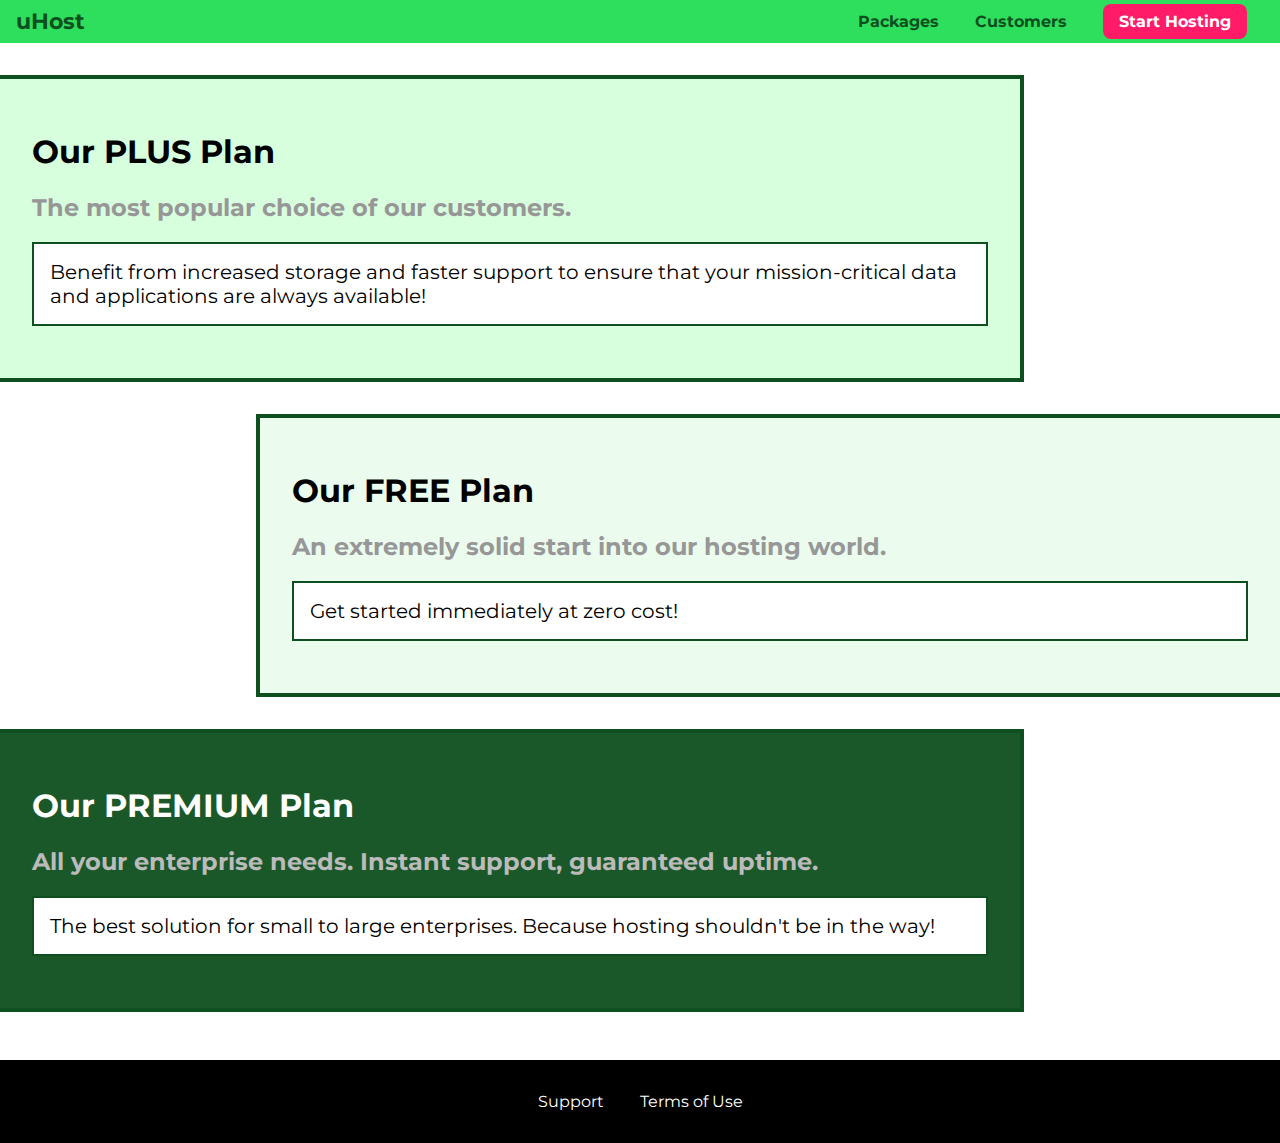
<file: project07/packages/index.html>
<!DOCTYPE html>
<html lang="en">

<head>
    <meta charset="UTF-8">
    <meta http-equiv="X-UA-Compatible" content="ie=edge">
    <title>uHost</title>
    <link rel="shortcut icon" href="../favicon.png">
    <link href="https://fonts.googleapis.com/css?family=Montserrat:400,700" rel="stylesheet">
    <link rel="stylesheet" href="../shared.css">
    <link rel="stylesheet" href="./packages.css">
</head>

<body>
    <header class="main-header">
        <div>
            <a href="../index.html" class="main-header__brand">
                uHost
            </a>
        </div>
        <nav class="main-nav">
            <ul class="main-nav__items">
                <li class="main-nav__item">
                    <a href="index.html">Packages</a>
                </li>
                <li class="main-nav__item">
                    <a href="../customers/index.html">Customers</a>
                </li>
                <li class="main-nav__item main-nav__item--cta">
                    <a href="../start-hosting/index.html">Start Hosting</a>
                </li>
            </ul>
        </nav>
    </header>
    <main>
        <section class="package" id="plus">
            <a href="#">
                <h1 class="package__title">Our PLUS Plan</h1>
                <h2 class="package__subtitle">The most popular choice of our customers.</h2>
                <p class="package__info">Benefit from increased storage and faster support to ensure that your mission-critical data and applications
                    are always available!</p>
            </a>
        </section>
        <section class="package" id="free">
            <a href="#">
                <h1 class="package__title">Our FREE Plan</h1>
                <h2 class="package__subtitle">An extremely solid start into our hosting world.</h2>
                <p class="package__info">Get started immediately at zero cost!</p>
            </a>
        </section>
        <div class="clearfix"></div>
        <section class="package" id="premium">
            <a href="#">
                <h1 class="package__title">Our PREMIUM Plan</h1>
                <h2 class="package__subtitle">All your enterprise needs. Instant support, guaranteed uptime. </h2>
                <p class="package__info">The best solution for small to large enterprises. Because hosting shouldn't be in the way!</p>
            </a>
        </section>
    </main>
    <footer class="main-footer">
        <nav>
            <ul class="main-footer__links">
                <li class="main-footer__link">
                    <a href="#">Support</a>
                </li>
                <li class="main-footer__link">
                    <a href="#">Terms of Use</a>
                </li>
            </ul>
        </nav>
    </footer>
</body>

</html>
</file>
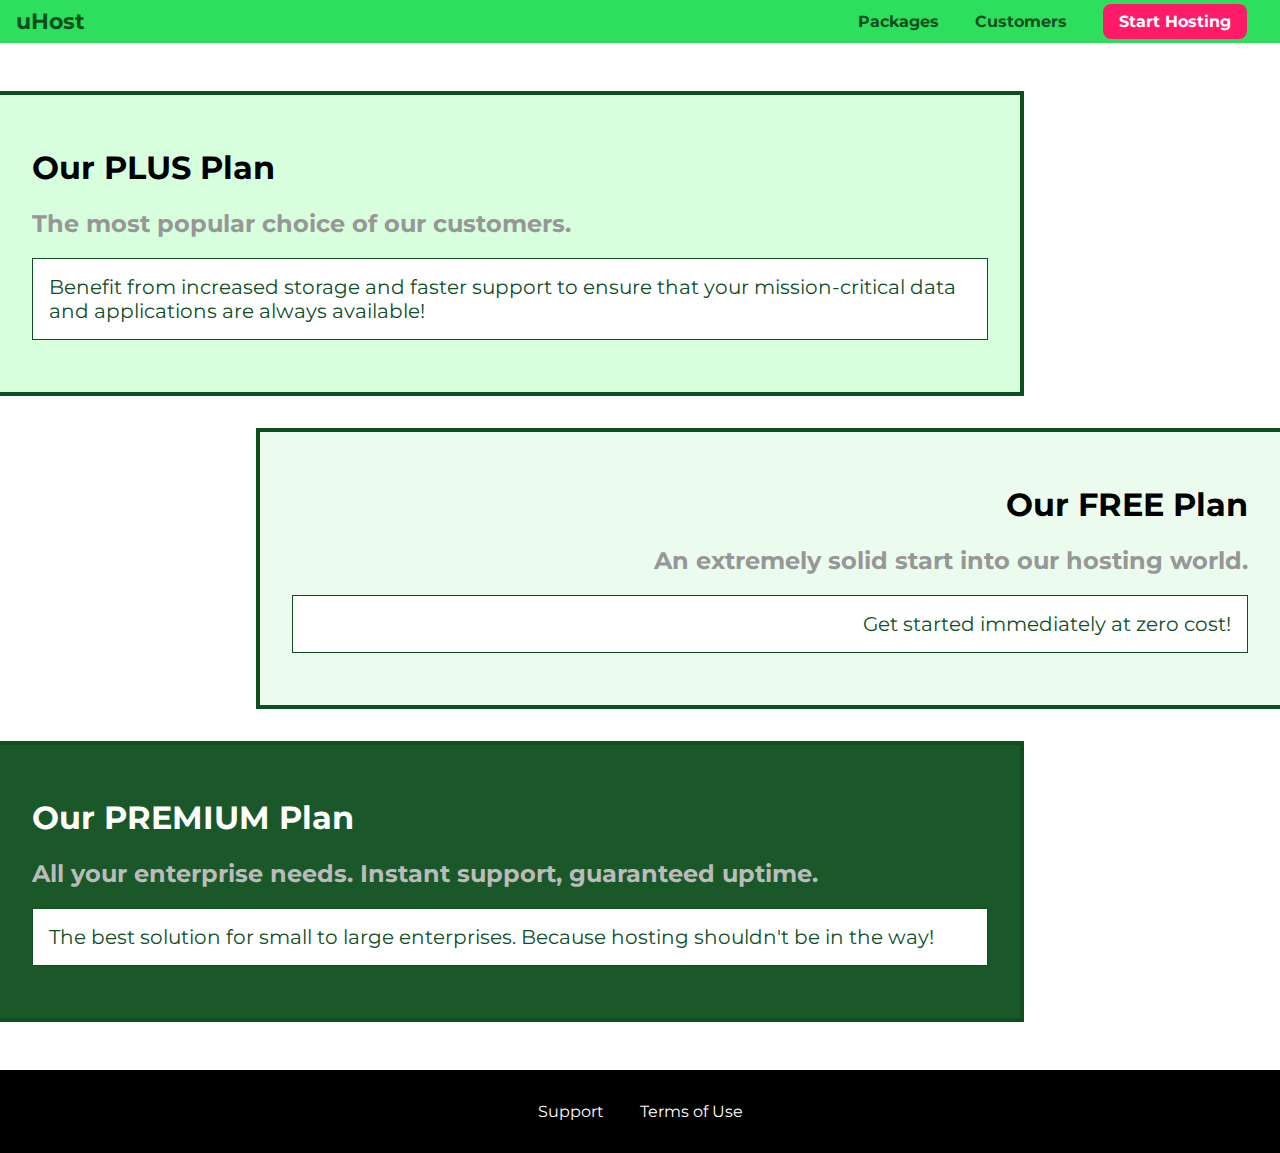
<file: project08/packages/index.html>
<!DOCTYPE html>
<html lang="en">

<head>
    <meta charset="UTF-8">
    <meta http-equiv="X-UA-Compatible" content="ie=edge">
    <title>uHost</title>
    <link rel="shortcut icon" href="favicon.png">
    <link href="https://fonts.googleapis.com/css?family=Montserrat:400,700" rel="stylesheet">
    <link rel="stylesheet" href="../shared.css">
    <link rel="stylesheet" href="packages.css">
</head>

<body>
    <header class="main-header">
        <div>
            <a href="../index.html" class="main-header__brand">
                uHost
            </a>
        </div>
        <nav class="main-nav">
            <ul class="main-nav__items">
                <li class="main-nav__item">
                    <a href="index.html">Packages</a>
                </li>
                <li class="main-nav__item">
                    <a href="../customers/index.html">Customers</a>
                </li>
                <li class="main-nav__item main-nav__item--cta">
                    <a href="../start-hosting/index.html">Start Hosting</a>
                </li>
            </ul>
        </nav>
    </header>
    <main>
        <section class="package" id="plus">
            <a href="#">
                <h1 class="package__title">Our PLUS Plan</h1>
                <h2 class="package__subtitle">The most popular choice of our customers.</h2>
                <p class="package__info">Benefit from increased storage and faster support to ensure that your mission-critical data and applications
                    are always available!</p>
            </a>
        </section>
        <section class="package" id="free">
            <a href="#">
                <h1 class="package__title">Our FREE Plan</h1>
                <h2 class="package__subtitle">An extremely solid start into our hosting world.</h2>
                <p class="package__info">Get started immediately at zero cost!</p>
            </a>
        </section>
        <div class="clearfix"></div>
        <section class="package" id="premium">
            <a href="#">
                <h1 class="package__title">Our PREMIUM Plan</h1>
                <h2 class="package__subtitle">All your enterprise needs. Instant support, guaranteed uptime. </h2>
                <p class="package__info">The best solution for small to large enterprises. Because hosting shouldn't be in the way!</p>
            </a>
        </section>
    </main>
    <footer class="main-footer">
        <nav>
            <ul class="main-footer__links">
                <li class="main-footer__link">
                    <a href="#">Support</a>
                </li>
                <li class="main-footer__link">
                    <a href="#">Terms of Use</a>
                </li>
            </ul>
        </nav>
    </footer>
</body>

</html>
</file>
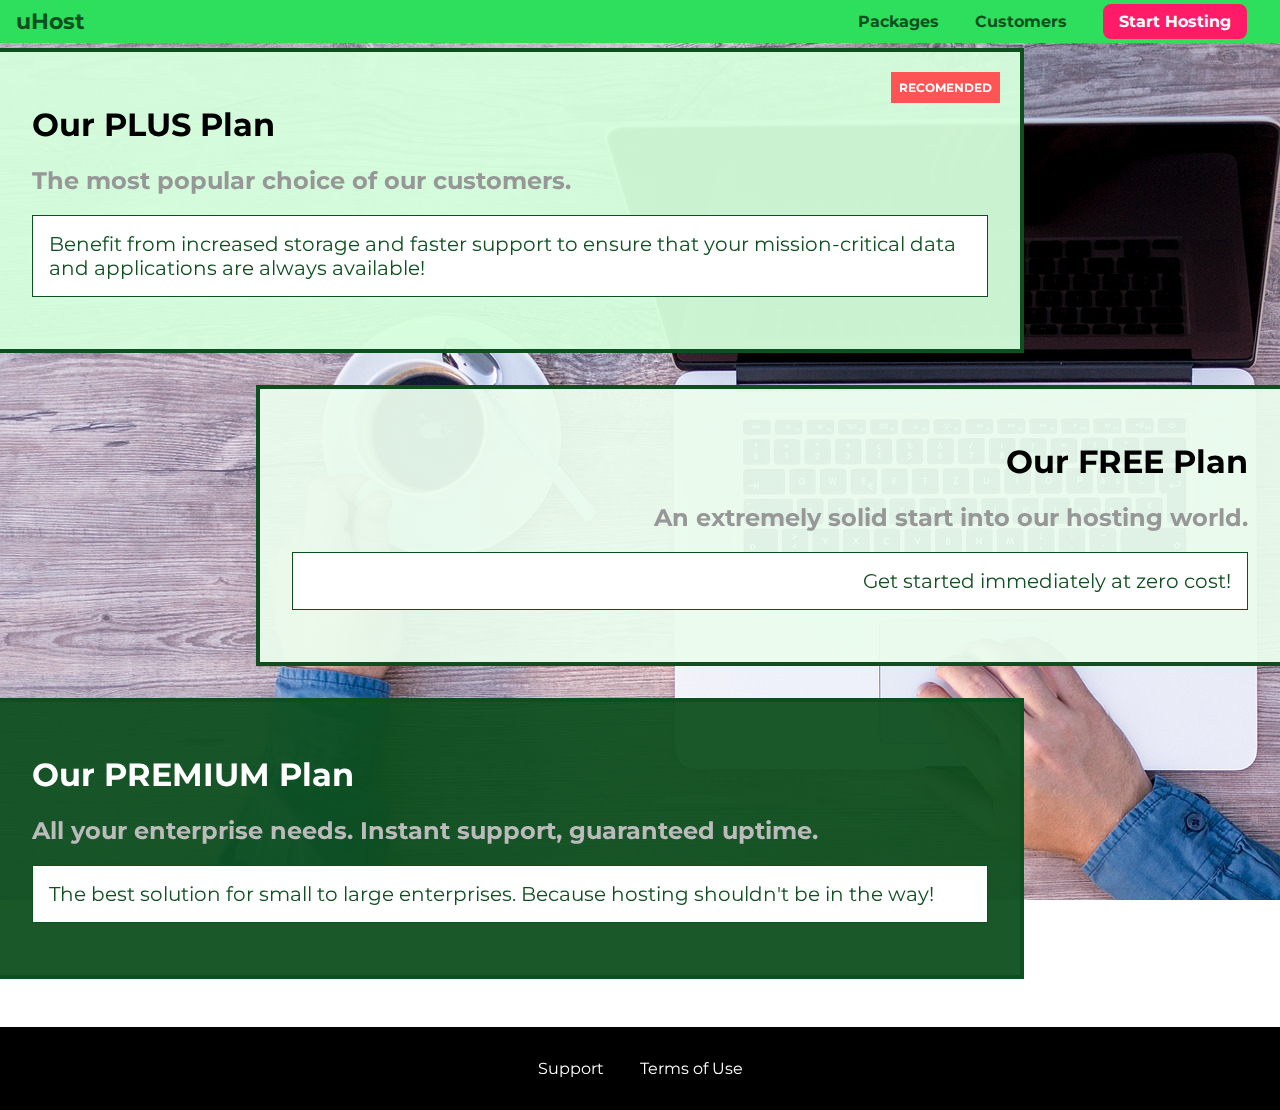
<file: project09/packages/index.html>
<!DOCTYPE html>
<html lang="en">

<head>
    <meta charset="UTF-8">
    <meta http-equiv="X-UA-Compatible" content="ie=edge">
    <title>uHost</title>
    <link rel="shortcut icon" href="../favicon.png">
    <link href="https://fonts.googleapis.com/css?family=Montserrat:400,700" rel="stylesheet">
    <link rel="stylesheet" href="../shared.css">
    <link rel="stylesheet" href="packages.css">
</head>

<body>
    <div class="background"></div>
    <header class="main-header">
        <div>
            <a href="../index.html" class="main-header__brand">
                uHost
            </a>
        </div>
        <nav class="main-nav">
            <ul class="main-nav__items">
                <li class="main-nav__item">
                    <a href="index.html">Packages</a>
                </li>
                <li class="main-nav__item">
                    <a href="../customers/index.html">Customers</a>
                </li>
                <li class="main-nav__item main-nav__item--cta">
                    <a href="../start-hosting/index.html">Start Hosting</a>
                </li>
            </ul>
        </nav>
    </header>
    <main>
        <section class="package" id="plus">
            <a href="#">
                <h1 class="package__title">Our PLUS Plan</h1>
                <h2 class="package__badge">RECOMENDED</h2>
                <h2 class="package__subtitle">The most popular choice of our customers.</h2>
                <p class="package__info">Benefit from increased storage and faster support to ensure that your mission-critical data and applications
                    are always available!</p>
            </a>
        </section>
        <section class="package" id="free">
            <a href="#">
                <h1 class="package__title">Our FREE Plan</h1>
                <h2 class="package__subtitle">An extremely solid start into our hosting world.</h2>
                <p class="package__info">Get started immediately at zero cost!</p>
            </a>
        </section>
        <div class="clearfix"></div>
        <section class="package" id="premium">
            <a href="#">
                <h1 class="package__title">Our PREMIUM Plan</h1>
                <h2 class="package__subtitle">All your enterprise needs. Instant support, guaranteed uptime. </h2>
                <p class="package__info">The best solution for small to large enterprises. Because hosting shouldn't be in the way!</p>
            </a>
        </section>
    </main>
    <footer class="main-footer">
        <nav>
            <ul class="main-footer__links">
                <li class="main-footer__link">
                    <a href="#">Support</a>
                </li>
                <li class="main-footer__link">
                    <a href="#">Terms of Use</a>
                </li>
            </ul>
        </nav>
    </footer>
</body>

</html>
</file>
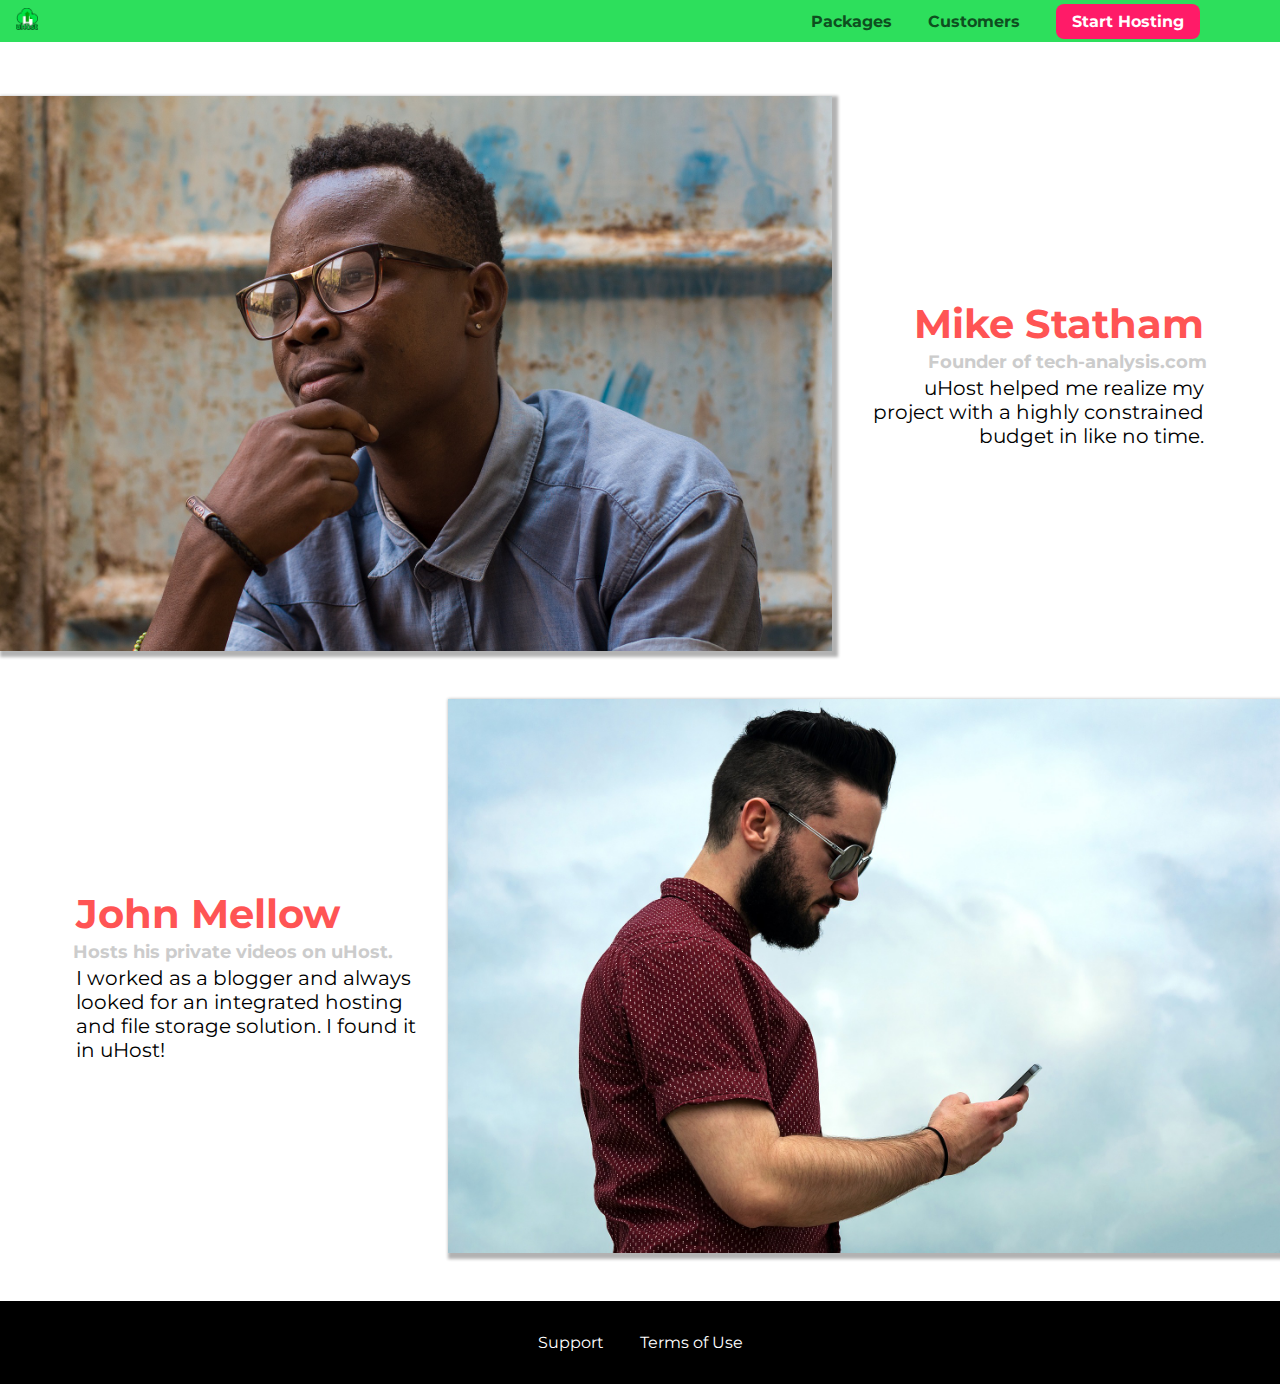
<file: project10/customers/index.html>
<!DOCTYPE html>
<html lang="en">

<head>
    <meta charset="UTF-8">
    <meta name="viewport" content="width=device-width, initial-scale=1.0">
    <meta http-equiv="X-UA-Compatible" content="ie=edge">
    <title>uHost Customers</title>
    <link rel="shortcut icon" href="../favicon.png">
    <link href="https://fonts.googleapis.com/css?family=Anton|Montserrat:400,700" rel="stylesheet">
    <link rel="stylesheet" href="../shared.css">
    <link rel="stylesheet" href="customers.css">
</head>

<body>
    <header class="main-header">
        <div>
            <a href="../index.html" class="main-header__brand">
                <img src="../images/uhost-icon.png" alt="uHost - Your favorite web hosting company">
            </a>
        </div>
        <nav class="main-nav">
            <ul class="main-nav__items">
                <li class="main-nav__item">
                    <a href="../packages/index.html">Packages</a>
                </li>
                <li class="main-nav__item">
                    <a href="index.html">Customers</a>
                </li>
                <li class="main-nav__item main-nav__item--cta">
                    <a href="../start-hosting/index.html">Start Hosting</a>
                </li>
            </ul>
        </nav>
    </header>
    <main>
        <div>
            <div class="testimonial" id="customer-1">
                <div class="testimonial__image-container">
                    <img src="../images/customer-1.jpg" alt="Mike Statham - Customer" class="testimonial__image">
                </div>
                <div class="testimonial__info">
                    <h1 class="testimonial__name">Mike Statham</h1>
                    <h2 class="testimonial__subtitle">Founder of
                        <a href="tech-analysis.com">tech-analysis.com</a>
                    </h2>
                    <p class="testimonial__text">uHost helped me realize my project with a highly constrained budget in like no time.</p>
                </div>
            </div>
            <div class="testimonial" id="customer-2">

                <div class="testimonial__info">
                    <h1 class="testimonial__name">John Mellow</h1>
                    <h2 class="testimonial__subtitle">Hosts his private videos on uHost.
                    </h2>
                    <p class="testimonial__text">I worked as a blogger and always looked for an integrated hosting and file storage solution. I found
                        it in uHost!
                    </p>
                </div>
                <div class="testimonial__image-container">
                    <img src="../images/customer-2.jpg" alt="John Mellow - Customer" class="testimonial__image">
                </div>
            </div>
        </div>
    </main>
    <footer class="main-footer">
        <nav>
            <ul class="main-footer__links">
                <li class="main-footer__link">
                    <a href="#">Support</a>
                </li>
                <li class="main-footer__link">
                    <a href="#">Terms of Use</a>
                </li>
            </ul>
        </nav>
    </footer>
</body>

</html>
</file>
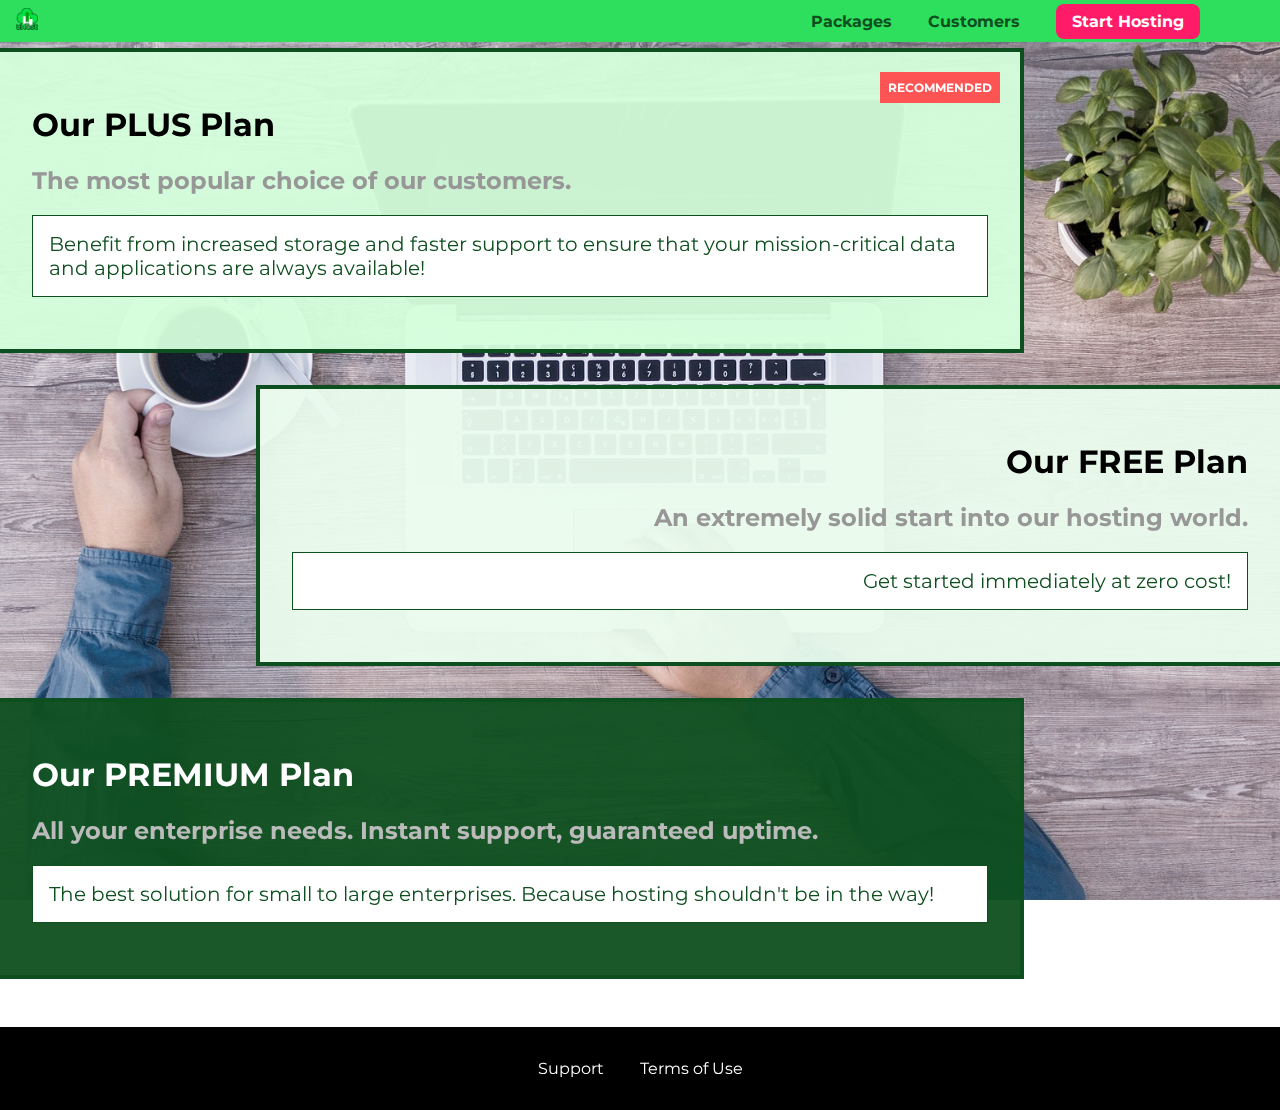
<file: project10/packages/index.html>
<!DOCTYPE html>
<html lang="en">

<head>
    <meta charset="UTF-8">
    <meta http-equiv="X-UA-Compatible" content="ie=edge">
    <title>uHost</title>
    <link rel="shortcut icon" href="favicon.png">
    <link href="https://fonts.googleapis.com/css?family=Montserrat:400,700" rel="stylesheet">
    <link rel="stylesheet" href="../shared.css">
    <link rel="stylesheet" href="packages.css">
</head>

<body>
    <div class="background"></div>
    <header class="main-header">
        <div>
            <a href="../index.html" class="main-header__brand">
                <img src="../images/uhost-icon.png" alt="uHost - Your favorite web hosting company">
            </a>
        </div>
        <nav class="main-nav">
            <ul class="main-nav__items">
                <li class="main-nav__item">
                    <a href="index.html">Packages</a>
                </li>
                <li class="main-nav__item">
                    <a href="../customers/index.html">Customers</a>
                </li>
                <li class="main-nav__item main-nav__item--cta">
                    <a href="../start-hosting/index.html">Start Hosting</a>
                </li>
            </ul>
        </nav>
    </header>
    <main>
        <section class="package" id="plus">
            <a href="#">
                <h1 class="package__title">Our PLUS Plan</h1>
                <h2 class="package__badge">RECOMMENDED</h2>
                <h2 class="package__subtitle">The most popular choice of our customers.</h2>
                <p class="package__info">Benefit from increased storage and faster support to ensure that your mission-critical data and applications
                    are always available!</p>
            </a>
        </section>
        <section class="package" id="free">
            <a href="#">
                <h1 class="package__title">Our FREE Plan</h1>
                <h2 class="package__subtitle">An extremely solid start into our hosting world.</h2>
                <p class="package__info">Get started immediately at zero cost!</p>
            </a>
        </section>
        <div class="clearfix"></div>
        <section class="package" id="premium">
            <a href="#">
                <h1 class="package__title">Our PREMIUM Plan</h1>
                <h2 class="package__subtitle">All your enterprise needs. Instant support, guaranteed uptime. </h2>
                <p class="package__info">The best solution for small to large enterprises. Because hosting shouldn't be in the way!</p>
            </a>
        </section>
    </main>
    <footer class="main-footer">
        <nav>
            <ul class="main-footer__links">
                <li class="main-footer__link">
                    <a href="#">Support</a>
                </li>
                <li class="main-footer__link">
                    <a href="#">Terms of Use</a>
                </li>
            </ul>
        </nav>
    </footer>
</body>

</html>
</file>
<file: project01/main.css>
#product-overview {
    background: #ff1b69;
}

h1 {
    background: #3903a4;
}

h1 {
    color: white;
    font-family: "Protest Revolution", sans-serif;
    font-weight: 400;
    font-style: normal;
}

.section-title {
    color: #2ddf5c;
}
</file>
<file: project02/main.css>
body {
    font-family: sans-serif;
}

#assignment-instructions {
    color: #2950d9;
    font-family: sans-serif;
}

.second-li code {
    color: green;
}

code {
    font-family: monospace;
    color: red;
}

li + li{
    background-color: black;
    color: white;
}

ol > li {
    background-color: black;
    color: white;
}
</file>
<file: project03/main.css>
* {
    box-sizing: border-box;
}

body {
    font-family: 'Montserrat', sans-serif;
    margin: 0;
}

#product-overview {
    background: #ff1b68;
    padding: 20px;
    border: 5px black solid;
    margin: 20px;
    width: 700px;
    height: 500px;
    box-sizing: border-box;
}

.section-title {
    color: #2ddf5c;
}

#product-overview h1 {
    color: white;
    font-family: 'Anton', sans-serif;
}

/* h1 {
    font-family: sans-serif;
} */
</file>
<file: project04/main.css>
* {
    box-sizing: border-box;
}

body {
    font-family: 'Montserrat', sans-serif;
    margin: 0;
}

#product-overview {
    background: url("freedom.jpg");
    width: 100%;
    height: 528px;
    padding: 10px;
}

.section-title {
    color: #2ddf5c;
}

#product-overview h1 {
    color: white;
    font-family: 'Anton', sans-serif;
}

.main-header {
    width: 100%;
    background: #2ddf5c;
    padding: 8px 16px;
}

.main-header__brand {
    color: #0e4f1f;
    text-decoration: none;
    font-weight: bold;
    font-size: 22px;
}

.main-header > div {
    display: inline-block;
    vertical-align: middle;
}

.main-nav {
    display: inline-block;
    text-align: right;
    width: calc(100% - 74px);
    vertical-align: middle;
}

.main-nav__items {
    margin: 0;
    padding: 0;
    list-style: none;
}

.main-nav__item {
    display: inline-block;
    margin: 0 16px;
}

.main-nav__item a {
    text-decoration: none;
    color: #0e4f1f;
    font-weight: bold;
    padding: 3px 0;
}

.main-nav__item a:hover,
.main-nav__item a:active {
    color: white;
    border-bottom: 3px solid white;
}

p::first-letter {
    color: #ff1b68;
    font-size: 20px;
    font-family: Georgia, 'Times New Roman', Times, serif;
}

.main-nav__item--cta a{
    color: white;
    background: #ff1b68;
    padding: 8px 16px;
    border-radius: 8px;
}

.main-nav__item--cta a:hover,
.main-nav__item--cta a:active {
    color: #ff1b68;
    background: white;
    border-bottom: none
}
</file>
<file: project05/main.css>
.main-header div {
    display: inline-block;
    padding: 3px;
    color: white;
    font-weight: bold;
    text-align: center;
    width: 84px;
    height: 24px;
    border-radius: 8px;
    background: #d95d10;
    border: 3px solid #d95d10;
    text-decoration: none;
}

.main-header div:hover,
.main-header div:active {
    color: #d95d10;
    background: white;
}

.main-header div:first-of-type {
    /* display: none; */
    visibility: hidden;
}
</file>
<file: project06/main.css>
body {
    font-family: sans-serif;
}

nav {
    margin-bottom: 16px;
    background: #fa923f;
    padding: 8px 0;
}

a {
    text-decoration: none;
    color: white;
    margin: 10px;
}

a.active {
    color: #521751;
}

a:not(.active) {
    color: blue;
}

.main-section {
    height: 800px;
    border: 1px solid #ccc;
    padding: 16px;
}

.highlighted {
    border: 2px solid #fa923f;
}
</file>
<file: project07/shared.css>
* {
    box-sizing: border-box;
}

body {
    font-family: 'Montserrat', sans-serif;
    margin: 0;
}

.main-header {
    width: 100%;
    background: #2ddf5c;
    padding: 8px 16px;
}

.main-header > div {
    display: inline-block;
    vertical-align: middle;
}

.main-header__brand {
    color: #0e4f1f;
    text-decoration: none;
    font-weight: bold;
    font-size: 22px;
}

.main-nav {
    display: inline-block;
    text-align: right;
    width: calc(100% - 74px);
    vertical-align: middle;
}

.main-nav__items {
    margin: 0;
    padding: 0;
    list-style: none;
}

.main-nav__item {
    display: inline-block;
    margin: 0 16px;
}

.main-nav__item a {
    text-decoration: none;
    color: #0e4f1f;
    font-weight: bold;
    padding: 3px 0;
}

.main-nav__item a:hover,
.main-nav__item a:active {
    color: white;
    border-bottom: 5px solid white;
}

.main-nav__item--cta a {
    color: white;
    background: #ff1b68;
    padding: 8px 16px;
    border-radius: 8px;
}

.main-nav__item--cta a:hover,
.main-nav__item--cta a:active {
    color: #ff1b68;
    background: white;
    border: none;
}

.main-footer {
    background: black;
    padding: 32px;
    margin-top: 48px;
}

.main-footer__links {
    list-style: none;
    margin: 0;
    padding: 0;
    text-align: center;
}

.main-footer__link {
    display: inline-block;
    margin: 0 16px;
}

.main-footer__link a {
    color: white;
    text-decoration: none;
}

.main-footer__link a:hover,
.main-footer__link a:active {
    color: #ccc;
}

.button {
    background: #0e4f1f;
    color: white;
    font: inherit;
    border: 1.5px solid #0e4f1f;
    padding: 8px;
    border-radius: 8px;
    font-weight: bold;
    cursor: pointer;
}

.button:hover,
.button:active {
    background: white;
    color: #0e4f1f;
}

.button:focus {
    outline: none;
}
</file>
<file: project07/main.css>
#product-overview {
    background: url("freedom.jpg");
    width: 100%;
    height: 528px;
    padding: 10px;   
}

.section-title {
    color: #2ddf5c;
    text-align: center;
}

#product-overview h1 {
    color: white;
    font-family: 'Anton', sans-serif;
}

.plan {
    background: #d5ffdc;
    text-align: center;
    padding: 16px;
    margin: 8px;
    display: inline-block;
    width: 30%;
    vertical-align: middle;
}

.plan_list {
    width: 80%;
    margin: auto;
    text-align: center;
}

.plan--highlighted {
    background: #19b84c;
    color: white;
    box-shadow: 2px 2px 2px 2px rgba(0, 0, 0, .5);
}

.plan__annotation {
    background:white;
    color: #19b84c;
    padding: 8px;
    box-shadow: 2px 2px 2px 2px rgba(0, 0, 0, .5);
    border-radius: 8px;
}

.plan__features {
    list-style: none;
    margin: 0;
    padding: 0;
}

.plan__title {
    color: #0e4f1f;
}

.plan__price {
    color: #858585;
}
ß
.plan--highlighted .plan__title {
    color: white;
}

.plan--highlighted .plan__price {
    color: #0e4f1f;
}

.plan__features li {
    margin: 8px 0;
}

#key-features {
    background: #ff1b68;
    margin-top: 80px;
    padding: 16px;
}

#key-features .section-title {
    color: white;
    margin: 32px;
}

.key-feature__list {
    list-style: none;
    margin: 0;
    padding: 0;
    text-align: center;
}

.key-feature {
    display: inline-block;
    width: 30%;
    vertical-align: top;
}

.key-feature__image {
    background-color: #ffcede;
    width: 128px;
    height: 128px;
    border: 2px solid #424242;
    border-radius: 50%;
    margin: auto;
}

.key-feature__description {
    text-align: center;
    font-weight: bold;
    color: white;
    font-size: 20px;

}

/* h1 {
    font-family: sans-serif;
} */
</file>
<file: project08/main.css>
html {
    background: #b3b3b3;
    padding: 15px;
    border: 5px solid white;
    margin: 15px;
    height: 2000px;
}

body {
    background: #fa923f;
    padding: 20px;
    border: 5px solid black;
    margin: 0;
  }
  
.parent {
    background: white;
    padding: 20px;
    border: 5px solid black;
    margin: 0;
  }
  
.parent div {
    background: rgb(105, 105, 109);
    color: white;
    padding: 10px;
    border: 5px solid black;
    margin: 10px;
}

.parent .child-1 {
    position: fixed;
    width: 100%;
    top: 0;
    left: 0;
    margin: 0;
    box-sizing: border-box;
}

.parent .child-2 {
  position: relative;
  top: 50px;
  left: 50px;
}

.parent .child-3 {
  position: absolute;
  top: 50px;
  left: 50px;
}
</file>
<file: project09/shared.css>
* {
    box-sizing: border-box;
}

body {
    font-family: 'Montserrat', sans-serif;
    margin: 0;
}

.main-header {
    width: 100%;
    position: fixed;
    top: 0;
    left: 0;
    background: #2ddf5c;
    padding: 8px 16px;
    z-index: 1;
}

.main-header > div {
    display: inline-block;
    vertical-align: middle;
}

.main-header__brand {
    color: #0e4f1f;
    text-decoration: none;
    font-weight: bold;
    font-size: 22px;
}

.main-nav {
    display: inline-block;
    text-align: right;
    width: calc(100% - 74px);
    vertical-align: middle;
}

.main-nav__items {
    margin: 0;
    padding: 0;
    list-style: none;
}

.main-nav__item {
    display: inline-block;
    margin: 0 16px;
}

.main-nav__item a {
    text-decoration: none;
    color: #0e4f1f;
    font-weight: bold;
    padding: 3px 0;
}

.main-nav__item a:hover,
.main-nav__item a:active {
    color: white;
    border-bottom: 5px solid white;
}

.main-nav__item--cta a {
    color: white;
    background: #ff1b68;
    padding: 8px 16px;
    border-radius: 8px;
}

.main-nav__item--cta a:hover,
.main-nav__item--cta a:active {
    color: #ff1b68;
    background: white;
    border: none;
}

.main-footer {
    background: black;
    padding: 32px;
    margin-top: 48px;
}

.main-footer__links {
    list-style: none;
    margin: 0;
    padding: 0;
    text-align: center;
}

.main-footer__link {
    display: inline-block;
    margin: 0 16px;
}

.main-footer__link a {
    color: white;
    text-decoration: none;
}

.main-footer__link a:hover,
.main-footer__link a:active {
    color: #ccc;
}

.button {
    background: #0e4f1f;
    color: white;
    font: inherit;
    border: 1.5px solid #0e4f1f;
    padding: 8px;
    border-radius: 8px;
    font-weight: bold;
    cursor: pointer;
}

.button:hover,
.button:active {
    background: white;
    color: #0e4f1f;
}

.button:focus {
    outline: none;
}
</file>
<file: project09/main.css>
#product-overview {
    background: url("freedom.jpg");
    width: 100%;
    height: 528px;
    padding: 10px;
    margin-top: 43px;
    position: relative;
}

.section-title {
    color: #2ddf5c;
    text-align: center;
}

#product-overview h1 {
    color: white;
    font-family: 'Anton', sans-serif;
    position: absolute;
    bottom: 5%;
    left: 3%;
}

.plan__list {
    width: 80%;
    margin: auto;
    text-align: center;
}

.plan {
    background: #d5ffdc;
    text-align: center;
    padding: 16px;
    margin: 8px;
    display: inline-block;
    width: 30%;
    vertical-align: middle;
}

.plan--highlighted {
    background: #19b84c;
    color: white;
    box-shadow: 2px 2px 2px 2px rgba(0, 0, 0, 0.5);
}

.plan__annotation {
    background: white;
    color: #19b84c;
    padding: 8px;
    box-shadow: 2px 2px 2px 2px rgba(0, 0, 0, 0.5);
    border-radius: 8px;
}

.plan__title {
    color: #0e4f1f;
}

.plan__price {
    color: #858585;
}

.plan--highlighted .plan__title {
    color: white;
}

.plan--highlighted .plan__price {
    color: #0e4f1f;
}

.plan__features {
    list-style: none;
    margin: 0;
    padding: 0;
}

.plan__feature {
    margin: 8px 0;
}

#key-features {
    background: #ff1b68;
    margin-top: 80px;
    padding: 16px;
}

#key-features .section-title {
    color: white;
    margin: 32px;
}

.key-feature__list {
    list-style: none;
    margin: 0;
    padding: 0;
    text-align: center;
}

.key-feature {
    display: inline-block;
    width: 30%;
    vertical-align: top;
}

.key-feature__image {
    background: #ffcede;
    width: 128px;
    height: 128px;
    border: 2px solid #424242;
    border-radius: 50%;
    margin: auto;
}

.key-feature__description {
    text-align: center;
    font-weight: bold;
    color: white;
    font-size: 20px;
}

/* h1 {
    font-family: sans-serif;
} */
</file>
<file: project10/shared.css>
* {
    box-sizing: border-box;
}

body {
    font-family: 'Montserrat', sans-serif;
    margin: 0;
}

.main-header {
    width: 100%;
    position: fixed;
    top: 0;
    left: 0;
    background: #2ddf5c;
    padding: 8px 16px;
    z-index: 1;
}

.main-header > div {
    display: inline-block;
    vertical-align: middle;
}

.main-header__brand {
    color: #0e4f1f;
    text-decoration: none;
    font-weight: bold;
    font-size: 22px;
    height: 22px;
    display: inline-block;
}

.main-header__brand img {
    height: 100%;
}

.main-nav {
    display: inline-block;
    text-align: right;
    width: calc(100% - 74px);
    vertical-align: middle;
}

.main-nav__items {
    margin: 0;
    padding: 0;
    list-style: none;
}

.main-nav__item {
    display: inline-block;
    margin: 0 16px;
}

.main-nav__item a {
    text-decoration: none;
    color: #0e4f1f;
    font-weight: bold;
    padding: 3px 0;
}

.main-nav__item a:hover,
.main-nav__item a:active {
    color: white;
    border-bottom: 5px solid white;
}

.main-nav__item--cta a {
    color: white;
    background: #ff1b68;
    padding: 8px 16px;
    border-radius: 8px;
}

.main-nav__item--cta a:hover,
.main-nav__item--cta a:active {
    color: #ff1b68;
    background: white;
    border: none;
}

.main-footer {
    background: black;
    padding: 32px;
    margin-top: 48px;
}

.main-footer__links {
    list-style: none;
    margin: 0;
    padding: 0;
    text-align: center;
}

.main-footer__link {
    display: inline-block;
    margin: 0 16px;
}

.main-footer__link a {
    color: white;
    text-decoration: none;
}

.main-footer__link a:hover,
.main-footer__link a:active {
    color: #ccc;
}

.button {
    background: #0e4f1f;
    color: white;
    font: inherit;
    border: 1.5px solid #0e4f1f;
    padding: 8px;
    border-radius: 8px;
    font-weight: bold;
    cursor: pointer;
}

.button:hover,
.button:active {
    background: white;
    color: #0e4f1f;
}

.button:focus {
    outline: none;
}
</file>
<file: project10/main.css>
#product-overview {
    background: linear-gradient(to top, rgba(80, 68, 18, 0.6) 10%, transparent), 
        url("./images/freedom.jpg") left 10% bottom 20%/cover no-repeat border-box padding-box, 
        red;
/*  background: url("./images/freedom.jpg") left 10% bottom 20%/cover no-repeat border-box padding-box; */
/*  background-image: url("./images/freedom.jpg");
    background-size: cover;
    background-repeat: no-repeat;
    background-position: left 10% bottom 20%;
    background-origin: border-box;
    background-clip: border-box; */
/*  background-image: linear-gradient(30deg, red 33%, blue 10%, transparent); */
/*  background-image: radial-gradient(circle 1000px at top left, red, blue 70%, transparent); */
    width: 100%;
    height: 528px;
    padding: 10px;
    margin-top: 43px;
    position: relative;
/*  border: 5px dashed red; */
    
}

.section-title {
    color: #2ddf5c;
    text-align: center;
}

#product-overview h1 {
    color: white;
    font-family: 'Anton', sans-serif;
    position: absolute;
    bottom: 5%;
    left: 3%;
}

.plan__list {
    width: 80%;
    margin: auto;
    text-align: center;
}

.plan {
    background: #d5ffdc;
    text-align: center;
    padding: 16px;
    margin: 8px;
    display: inline-block;
    width: 30%;
    vertical-align: middle;
}

.plan--highlighted {
    background: #19b84c;
    color: white;
    box-shadow: 2px 2px 2px 2px rgba(0, 0, 0, 0.5);
}

.plan__annotation {
    background: white;
    color: #19b84c;
    padding: 8px;
    box-shadow: 2px 2px 2px 2px rgba(0, 0, 0, 0.5);
    border-radius: 8px;
}

.plan__title {
    color: #0e4f1f;
}

.plan__price {
    color: #858585;
}

.plan--highlighted .plan__title {
    color: white;
}

.plan--highlighted .plan__price {
    color: #0e4f1f;
}

.plan__features {
    list-style: none;
    margin: 0;
    padding: 0;
}

.plan__feature {
    margin: 8px 0;
}

#key-features {
    background: #ff1b68;
    margin-top: 80px;
    padding: 16px;
}

#key-features .section-title {
    color: white;
    margin: 32px;
}

.key-feature__list {
    list-style: none;
    margin: 0;
    padding: 0;
    text-align: center;
}

.key-feature {
    display: inline-block;
    width: 30%;
    vertical-align: top;
}

.key-feature__image {
    background: #ffcede;
    width: 128px;
    height: 128px;
    border: 2px solid #424242;
    border-radius: 50%;
    margin: auto;
}

.key-feature__description {
    text-align: center;
    font-weight: bold;
    color: white;
    font-size: 20px;
}

/* h1 {
    font-family: sans-serif;
} */
</file>
<file: project07/packages/packages.css>
main {
    margin-top: 32px;
}

.package {
    width: 80%;
    margin: 16px 0;
    border: 4px solid #0e4f1f;
    border-left: none;
}

.package:hover,
.package:active {
    box-shadow: 2px 2px 4px rgba(0,0,0,0.5);
    border-color: #ff5454 !important;
}

.package a {
    text-decoration: none;
    color: inherit;
    display: block;
    padding: 32px;
}

.package__subtitle {
    color: #979797;
}

.package__info {
    padding: 16px;
    border: 2px solid #0e4f1f;
    font-size: 20px;
    background: white;
}

.clearfix {
    clear: both;
}

#plus {
    background: rgba(213, 255, 220, 0.95);
}

#free {
    background: rgba(234, 252, 237, 0.95);
    float: right;
    border-right: none;
    border-left: 4px solid #0e4f1f;
}

#premium {
    background: rgba(14, 79, 31, 0.95);
}

#premium .package__title {
    color: white;
}

#premium .package__subtitle {
    color: #bbb;
}
</file>
<file: project08/shared.css>
* {
    box-sizing: border-box;
}

body {
    font-family: 'Montserrat', sans-serif;
    margin: 0;
}

.main-header {
    width: 100%;
    background: #2ddf5c;
    padding: 8px 16px;
}

.main-header > div {
    display: inline-block;
    vertical-align: middle;
}

.main-header__brand {
    color: #0e4f1f;
    text-decoration: none;
    font-weight: bold;
    font-size: 22px;
}

.main-nav {
    display: inline-block;
    text-align: right;
    width: calc(100% - 74px);
    vertical-align: middle;
}

.main-nav__items {
    margin: 0;
    padding: 0;
    list-style: none;
}

.main-nav__item {
    display: inline-block;
    margin: 0 16px;
}

.main-nav__item a {
    text-decoration: none;
    color: #0e4f1f;
    font-weight: bold;
    padding: 3px 0;
}

.main-nav__item a:hover,
.main-nav__item a:active {
    color: white;
    border-bottom: 5px solid white;
}

.main-nav__item--cta a {
    color: white;
    background: #ff1b68;
    padding: 8px 16px;
    border-radius: 8px;
}

.main-nav__item--cta a:hover,
.main-nav__item--cta a:active {
    color: #ff1b68;
    background: white;
    border: none;
}

.main-footer {
    background: black;
    padding: 32px;
    margin-top: 48px;
}

.main-footer__links {
    list-style: none;
    margin: 0;
    padding: 0;
    text-align: center;
}

.main-footer__link {
    display: inline-block;
    margin: 0 16px;
}

.main-footer__link a {
    color: white;
    text-decoration: none;
}

.main-footer__link a:hover,
.main-footer__link a:active {
    color: #ccc;
}

.button {
    background: #0e4f1f;
    color: white;
    font: inherit;
    border: 1.5px solid #0e4f1f;
    padding: 8px;
    border-radius: 8px;
    font-weight: bold;
    cursor: pointer;
}

.button:hover,
.button:active {
    background: white;
    color: #0e4f1f;
}

.button:focus {
    outline: none;
}
</file>
<file: project08/packages/packages.css>
main {
    padding-top: 32px;
}

.package {
    width: 80%;
    margin: 16px 0;
    border: 4px solid #0e4f1f;
    border-left: none;
}

.package:hover,
.package:active {
    box-shadow: 2px 2px 4px rgba(0,0,0,0.5);
    border-color: #ff5454;
    /* border-color: #ff5454 !important; */
}

.package a {
    text-decoration: none;
    color: inherit;
    display: block;
    padding: 32px;
}

.package__subtitle {
    color: #979797;
}

.package__info {
    padding: 16px;
    border: 1px solid #0e4f1f;
    font-size: 20px;
    color: #0e4f1f;
    background: white;
}

.clearfix {
    clear: both;
}

#plus {
    background: rgba(213, 255, 220, 0.95);
}

#free {
    background: rgba(234, 252, 237, 0.95);
    float: right;
    border-right: none;
    border-left: 4px solid #0e4f1f;
    text-align: right;
}

#free:hover,
#free:active {
    border-left-color: #ff5454;
}

#premium {
    background: rgba(14, 79, 31, 0.95);
}

#premium .package__title {
    color: white;
}

#premium .package__subtitle {
    color: #bbb;
}
</file>
<file: project09/packages/packages.css>
main {
    padding-top: 32px;
}

.background {
    background: url("../images/plans-background.jpg");
    width: 100%;
    height: 100%;
    position: fixed;
    z-index: -1;
}

.package {
    width: 80%;
    margin: 16px 0;
    border: 4px solid #0e4f1f;
    border-left: none;
    position: relative;
}

.package:hover,
.package:active {
    box-shadow: 2px 2px 4px rgba(0,0,0,0.5);
    border-color: #ff5454;
    /* border-color: #ff5454 !important; */
}

.package a {
    text-decoration: none;
    color: inherit;
    display: block;
    padding: 32px;
}

.package__badge {
    position: absolute;
    top: 0;
    right: 0;
    margin: 20px;
    font-size: 12px;
    color: white;
    background: #ff5454;
    padding: 8px;
}

.package__subtitle {
    color: #979797;
}

.package__info {
    padding: 16px;
    border: 1px solid #0e4f1f;
    font-size: 20px;
    color: #0e4f1f;
    background: white;
}

.clearfix {
    clear: both;
}

#plus {
    background: rgba(213, 255, 220, 0.95);
}

#free {
    background: rgba(234, 252, 237, 0.95);
    float: right;
    border-right: none;
    border-left: 4px solid #0e4f1f;
    text-align: right;
}

#free:hover,
#free:active {
    border-left-color: #ff5454;
}

#premium {
    background: rgba(14, 79, 31, 0.95);
}

#premium .package__title {
    color: white;
}

#premium .package__subtitle {
    color: #bbb;
}
</file>
<file: project10/customers/customers.css>
.testimonial {
    font-size: 20px;
    margin: 48px 0;
  }
  
  .testimonial__list {
    width: 80%;
    margin: auto;
  }
  
  .testimonial:first-of-type {
    margin-top: 96px;
  }

  .testimonial__image-container {
    width: 65%;
    display: inline-block;
    vertical-align: middle;
    box-shadow: 3px 3px 3px 3px rgba(0,0,0,0.3);
  }

  .testimonial__image {
    width: 100%;
    vertical-align: top;
  }
  
  .testimonial__info {
    text-align: right;
    padding: 14px;
    display: inline-block;
    vertical-align: middle;
    width: 30%;
  }
  
  #customer-2.testimonial {
    text-align: right;
  }
  
  #customer-2 .testimonial__info {
    text-align: left;
  }
  
  .testimonial__name {
    margin: 3px;
    color: #ff5454;
  }
  
  .testimonial__subtitle {
    margin: 0;
    font-size: 18px;
    color: #ccc;
  }
  
  .testimonial__subtitle a {
    color: inherit;
    text-decoration: none;
  }
  
  .testimonial__subtitle a:hover,
  .testimonial__subtitle a:active {
    color: #7a7a7a;
  }
  
  .testimonial__text {
    margin: 3px;
  }
</file>
<file: project10/packages/packages.css>
main {
    padding-top: 32px;
}

.background {
    background: url("../images/plans-background.jpg") center/cover;
    filter: grayscale(40%);
    width: 100%;
    height: 100%;
    position: fixed;
    z-index: -1;
}

.package {
    width: 80%;
    margin: 16px 0;
    border: 4px solid #0e4f1f;
    border-left: none;
    position: relative;
}

.package:hover,
.package:active {
    box-shadow: 2px 2px 4px rgba(0,0,0,0.5);
    border-color: #ff5454;
    /* border-color: #ff5454 !important; */
}

.package a {
    text-decoration: none;
    color: inherit;
    display: block;
    padding: 32px;
}

.package__badge {
    position: absolute;
    top: 0;
    right: 0;
    margin: 20px;
    font-size: 12px;
    color: white;
    background: #ff5454;
    padding: 8px;
}

.package__subtitle {
    color: #979797;
}

.package__info {
    padding: 16px;
    border: 1px solid #0e4f1f;
    font-size: 20px;
    color: #0e4f1f;
    background: white;
}

.clearfix {
    clear: both;
}

#plus {
    background: rgba(213, 255, 220, 0.95);
}

#free {
    background: rgba(234, 252, 237, 0.95);
    float: right;
    border-right: none;
    border-left: 4px solid #0e4f1f;
    text-align: right;
}

#free:hover,
#free:active {
    border-left-color: #ff5454;
}

#premium {
    background: rgba(14, 79, 31, 0.95);
}

#premium .package__title {
    color: white;
}

#premium .package__subtitle {
    color: #bbb;
}
</file>
